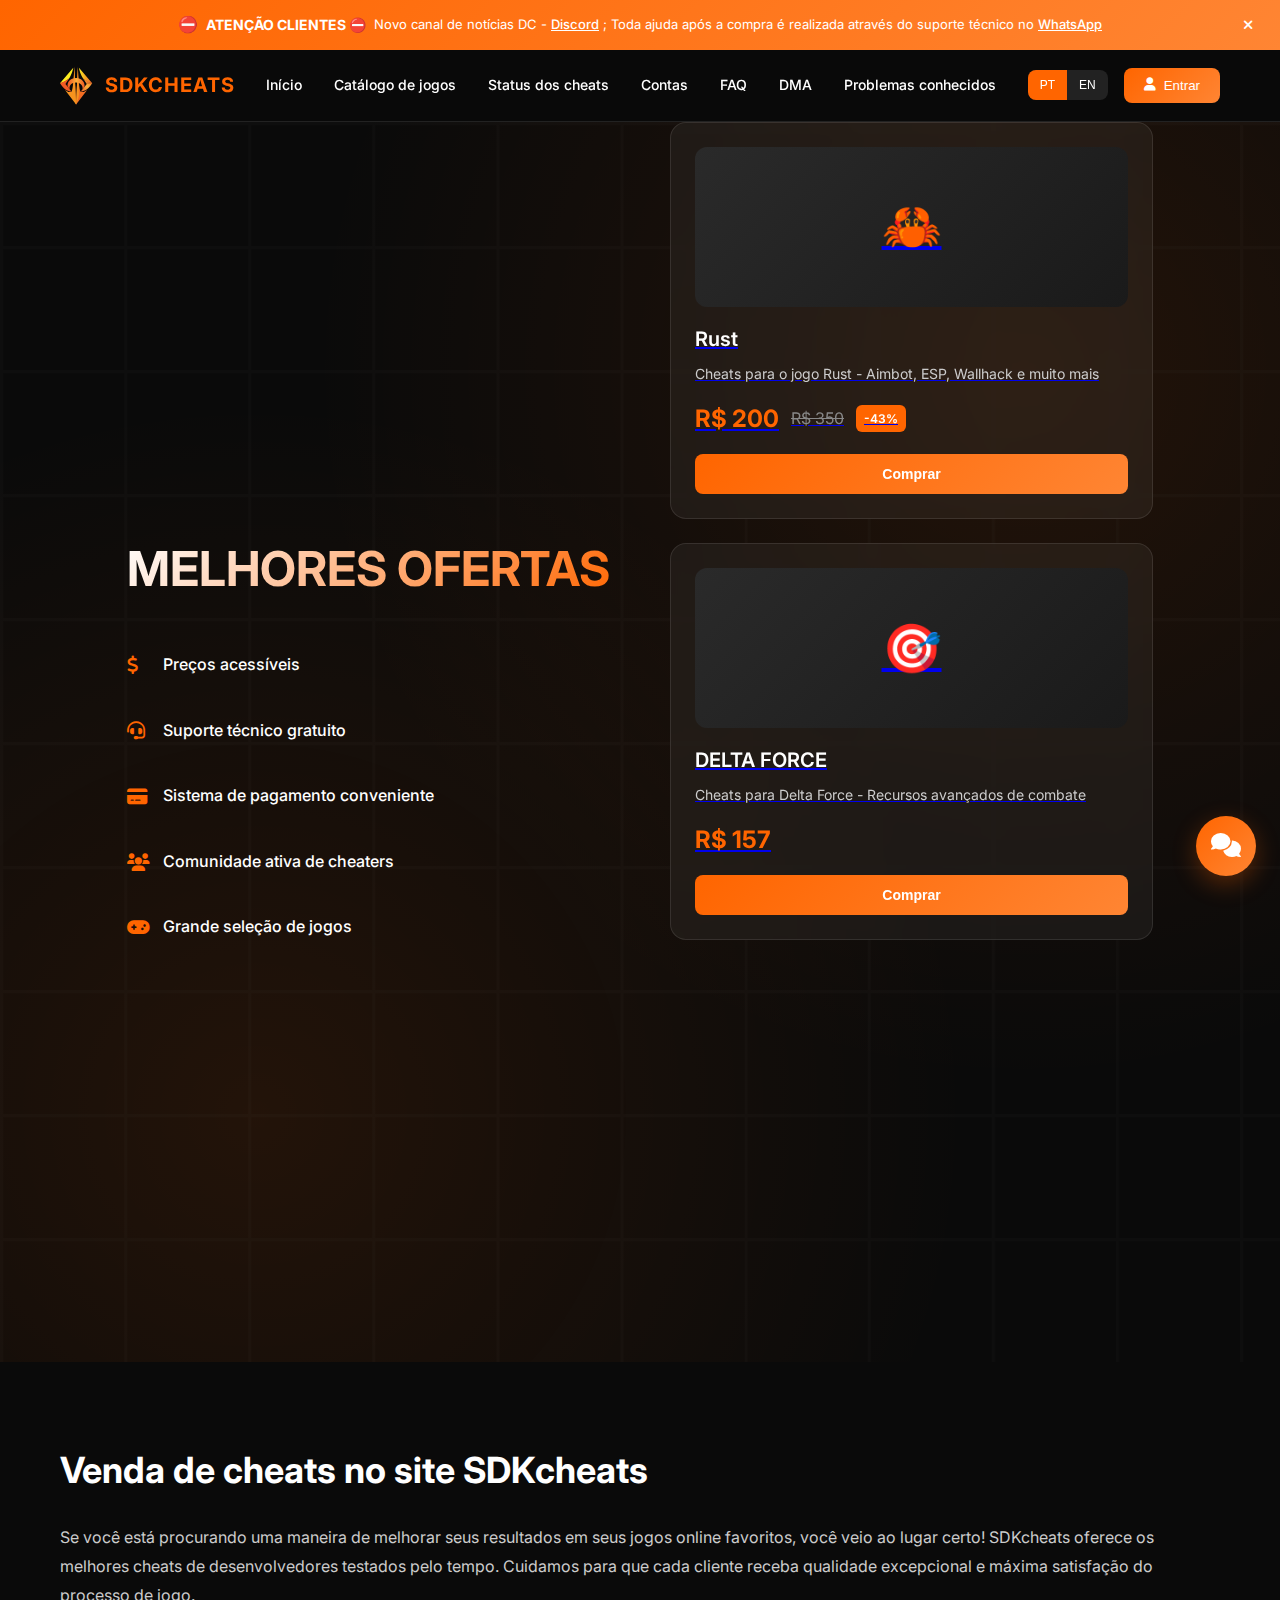
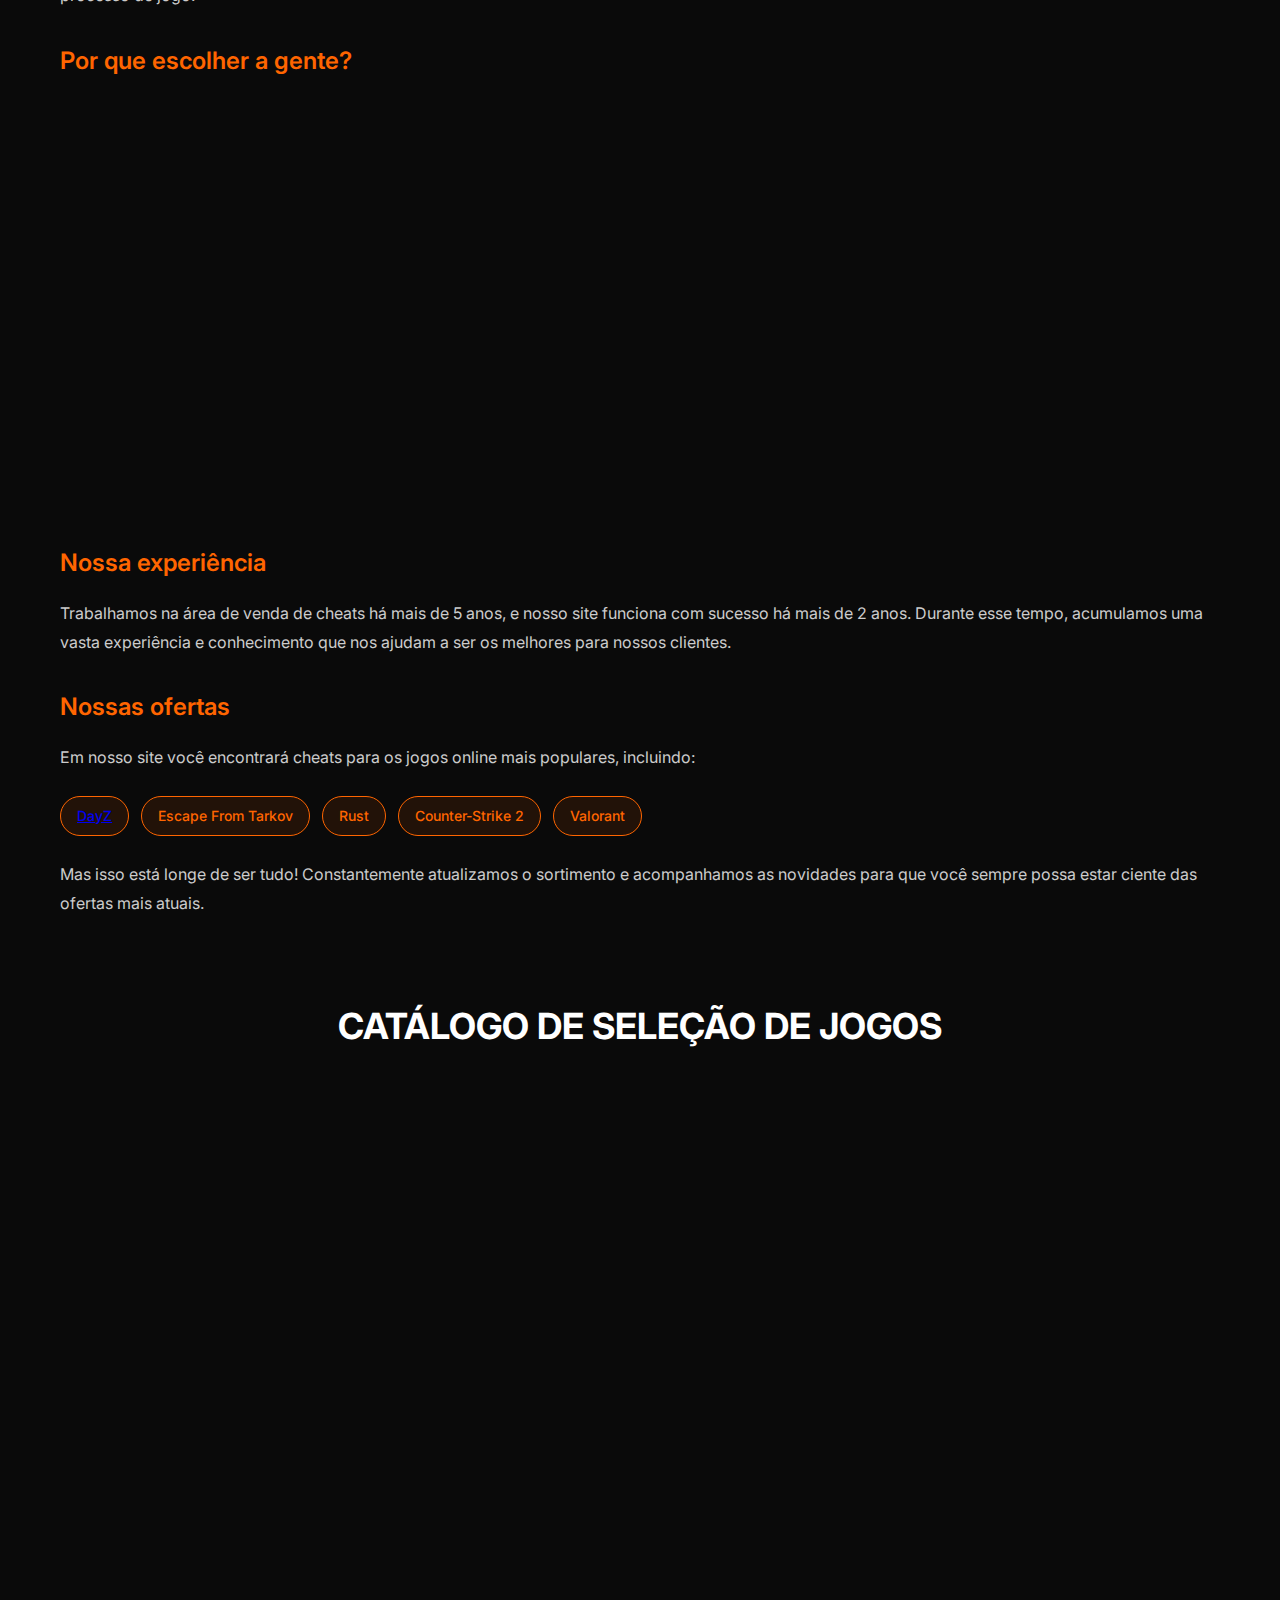
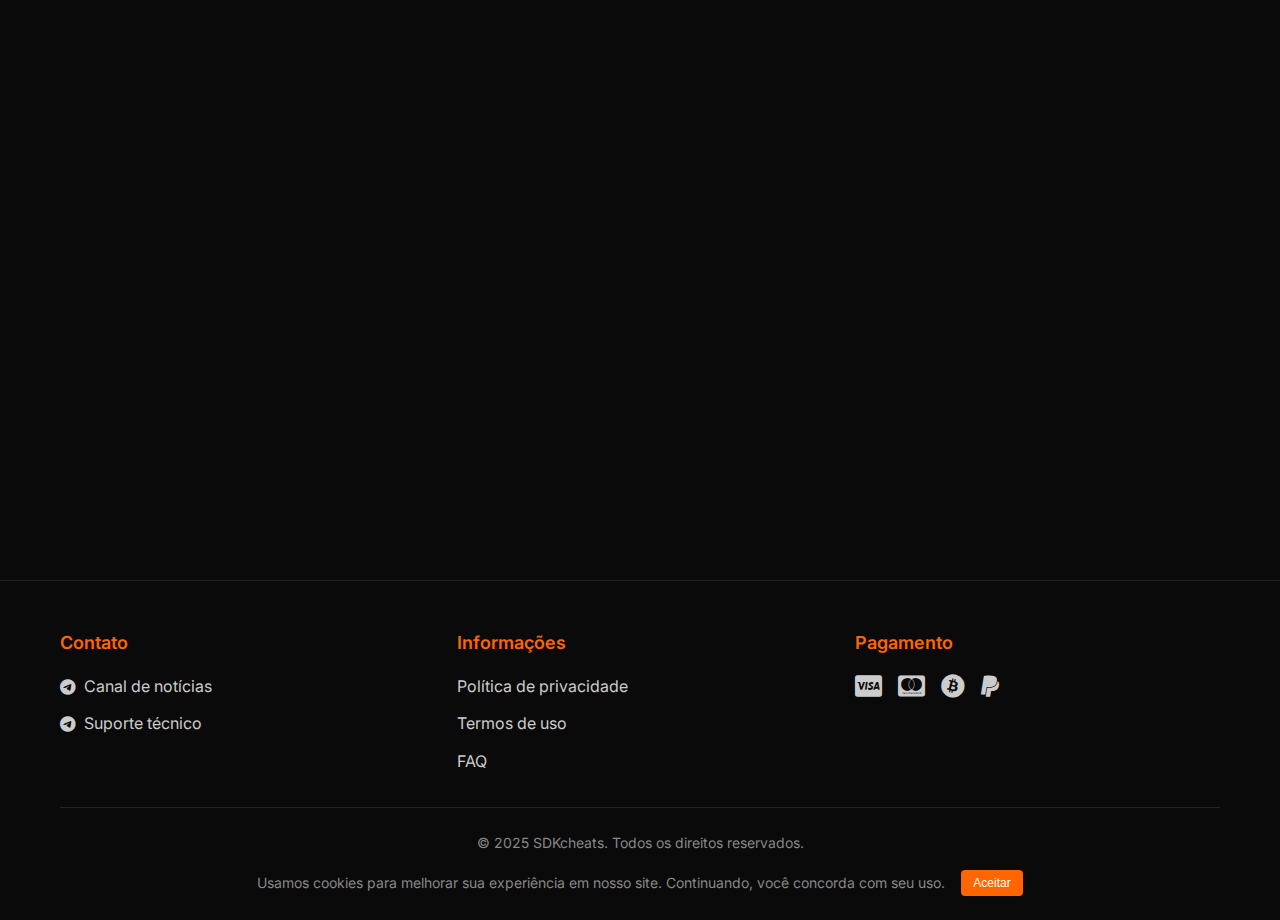
<file: index.html>
<!DOCTYPE html>
<html lang="pt-BR">
<head>
    <meta charset="UTF-8">
    <meta name="viewport" content="width=device-width, initial-scale=1.0">
    <title>SDKcheats - Melhores cheats privados para jogos online</title>
    <link rel="stylesheet" href="styles.css">
    <link href="https://fonts.googleapis.com/css2?family=Inter:wght@300;400;500;600;700&display=swap" rel="stylesheet">
    <link rel="stylesheet" href="https://cdnjs.cloudflare.com/ajax/libs/font-awesome/6.0.0/css/all.min.css">
</head>
<body>
    <!-- Barra de Aviso Superior -->
    <div class="alert-bar" id="alertBar">
        <div class="alert-content">
            <span class="alert-icon">⛔️</span>
            <span class="alert-text">ATENÇÃO CLIENTES ⛔️</span>
            <span class="alert-description">
                Novo canal de notícias DC - 
                <a href="https://discord.com/invite/jf8Gv6Hqkt" target="_blank">Discord</a>
                ; Toda ajuda após a compra é realizada através do suporte técnico no
                <a href="https://wa.me/5544936184613" target="_blank">WhatsApp</a>
            </span>
        </div>
        <button class="alert-close" onclick="closeAlert()">
            <i class="fas fa-times"></i>
        </button>
    </div>

    <!-- Header -->
    <header class="header">
        <div class="container">
            <div class="header-content">
                <!-- Logo -->
                <div class="logo">
                    <svg id="eh-logo" height="39" width="33.1" xmlns="http://www.w3.org/2000/svg" fill="none" viewBox="0 0 34 39"><path fill="url(#paint0_linear)" d="M19.47 1.37s.88 5.69 3.62 9.8c2.74 4.12 10.01 5.99 10.01 5.99L19.47 1.36z"></path><path fill="url(#paint1_linear)" d="M18.36 0c.02.25-1.82 38.98-1.82 38.98L27.9 24s-4.53 3.52-6.6 1.82C19.22 24.1 18.35 0 18.35 0z"></path><path fill="url(#paint2_linear)" d="M21.37 25.57s5.77 1 11.73-8.41c0 0-7.15-2.8-10.01-5.99l4.43 6.68-6.15 7.72z"></path><path fill="url(#paint3_linear)" d="M16.54 38.98s3.14-6.43 2.93-11.36C19.23 22.26 18.39.59 18.39.59l-1.85 38.4z"></path><path fill="url(#paint4_linear)" d="M27.52 17.85l5.58-.69s-6.02-2.09-10.01-5.99l4.43 6.68z"></path><path fill="url(#paint5_linear)" d="M13.64 1.38s-.88 5.7-3.62 9.8C7.28 15.3 0 17.19 0 17.19l13.64-15.8z"></path><path fill="url(#paint6_linear)" d="M14.74.02C14.72.27 16.56 39 16.56 39L5.2 24.01s4.54 3.53 6.6 1.82C13.88 24.13 14.75.02 14.75.02z"></path><path fill="url(#paint7_linear)" d="M11.73 25.59s-5.77 1-11.73-8.41c0 0 7.15-2.8 10.02-6l-4.44 6.68 6.15 7.73z"></path><path fill="url(#paint8_linear)" d="M16.56 39s-3.14-6.43-2.92-11.37C13.87 22.27 14.72.61 14.72.61L16.56 39z"></path><path fill="url(#paint9_linear)" d="M5.58 17.86L0 17.18s6.02-2.09 10.02-6l-4.44 6.68z"></path><path fill="url(#paint10_linear)" d="M9.89 22.96c-.63-3.68 2.35-6.6 6.65-6.52 4.3.08 7.28 3.06 6.66 6.66a8.3 8.3 0 01-.05.24l2.04-2.56c.8-4.87-3.07-8.91-8.65-9.02-5.59-.1-9.46 3.85-8.65 8.84l.04.21 2.04 2.57a8.6 8.6 0 01-.08-.42z"></path><defs><linearGradient id="paint0_linear" x1="19.47" x2="33.1" y1="9.26" y2="9.26" gradientUnits="userSpaceOnUse"><stop stop-color="#FCEE21"></stop><stop offset="1" stop-color="#F15A24"></stop></linearGradient><linearGradient id="paint1_linear" x1="18.3" x2="23.77" y1="-2.06" y2="44.05" gradientUnits="userSpaceOnUse"><stop stop-color="#F7931E"></stop><stop offset="1" stop-color="#F15A24"></stop></linearGradient><linearGradient id="paint2_linear" x1="21.45" x2="30.08" y1="27.67" y2="10.37" gradientUnits="userSpaceOnUse"><stop offset=".04" stop-color="#F15A24"></stop><stop offset=".49" stop-color="#FBB03B"></stop><stop offset="1" stop-color="#F15A24"></stop></linearGradient><linearGradient id="paint3_linear" x1="1203.64" x2="1763.82" y1="27841.3" y2="27835.8" gradientUnits="userSpaceOnUse"><stop stop-color="#F7931E"></stop><stop offset="1" stop-color="#F15A24"></stop></linearGradient><linearGradient id="paint4_linear" x1="31.9" x2="27.81" y1="23.04" y2="13.62" gradientUnits="userSpaceOnUse"><stop></stop><stop offset="1" stop-color="#F15A24" stop-opacity="0"></stop></linearGradient><linearGradient id="paint5_linear" x1="-27350.9" x2="-28478" y1="10363.4" y2="10363.4" gradientUnits="userSpaceOnUse"><stop stop-color="#FCEE21"></stop><stop offset="1" stop-color="#F15A24"></stop></linearGradient><linearGradient id="paint6_linear" x1="-22687.8" x2="-26498.1" y1="22920.7" y2="32354.8" gradientUnits="userSpaceOnUse"><stop stop-color="#F7931E"></stop><stop offset="1" stop-color="#F15A24"></stop></linearGradient><linearGradient id="paint7_linear" x1="-23629.2" x2="-24463" y1="11077.4" y2="9708.66" gradientUnits="userSpaceOnUse"><stop offset=".04" stop-color="#F15A24"></stop><stop offset=".49" stop-color="#FBB03B"></stop><stop offset="1" stop-color="#F15A24"></stop></linearGradient><linearGradient id="paint8_linear" x1="-5508.32" x2="-6068.5" y1="27844.8" y2="27839.4" gradientUnits="userSpaceOnUse"><stop stop-color="#F7931E"></stop><stop offset="1" stop-color="#F15A24"></stop></linearGradient><linearGradient id="paint9_linear" x1="-20765.5" x2="-20645.9" y1="4944.32" y2="4528.82" gradientUnits="userSpaceOnUse"><stop></stop><stop offset="1" stop-color="#F15A24" stop-opacity="0"></stop></linearGradient><linearGradient id="paint10_linear" x1="7.78" x2="25.29" y1="17.57" y2="17.57" gradientUnits="userSpaceOnUse"><stop offset=".04" stop-color="#F15A24"></stop><stop offset=".53" stop-color="#FBB03B"></stop><stop offset="1" stop-color="#F15A24"></stop></linearGradient></defs></svg>
                    <span class="logo-text">SDKCHEATS</span>
                </div>

                <!-- Navigation -->
                <nav class="nav">
                    <a href="index.html" class="nav-link active">Início</a>
                    <a href="catalog.html" class="nav-link">Catálogo de jogos</a>
                    <a href="#" class="nav-link">Status dos cheats</a>
                    <a href="#" class="nav-link">Contas</a>
                    <a href="#" class="nav-link">FAQ</a>
                    <a href="#" class="nav-link">DMA</a>
                    <a href="#" class="nav-link">Problemas conhecidos</a>
                </nav>

                <!-- Header Actions -->
                <div class="header-actions">
                    <div class="language-selector">
                        <button class="lang-btn active">PT</button>
                        <button class="lang-btn">EN</button>
                    </div>
                    <button class="login-btn">
                        <i class="fas fa-user"></i>
                        Entrar
                    </button>
                    <button class="mobile-menu-btn" onclick="toggleMobileMenu()">
                        <i class="fas fa-bars"></i>
                    </button>
                </div>
            </div>
        </div>
    </header>

    <!-- Hero Section -->
    <section class="hero">
        <div class="hero-background"></div>
        <div class="container">
            <div class="hero-content">
                <div class="hero-text">
                    <h1 class="hero-title">MELHORES OFERTAS</h1>
                    <div class="hero-features">
                        <div class="feature-item">
                            <i class="fas fa-dollar-sign"></i>
                            <span>Preços acessíveis</span>
                        </div>
                        <div class="feature-item">
                            <i class="fas fa-headset"></i>
                            <span>Suporte técnico gratuito</span>
                        </div>
                        <div class="feature-item">
                            <i class="fas fa-credit-card"></i>
                            <span>Sistema de pagamento conveniente</span>
                        </div>
                        <div class="feature-item">
                            <i class="fas fa-users"></i>
                            <span>Comunidade ativa de cheaters</span>
                        </div>
                        <div class="feature-item">
                            <i class="fas fa-gamepad"></i>
                            <span>Grande seleção de jogos</span>
                        </div>
                    </div>
                </div>

                <!-- Featured Products -->
                <div class="featured-products" id="featuredProducts">
                    <!-- Products will be loaded here by JavaScript -->
                </div>
            </div>
        </div>
    </section>

    <!-- Main Content -->
    <main class="main-content">
        <div class="container">
            <section class="content-section">
                <h2>Venda de cheats no site SDKcheats</h2>
                <p>Se você está procurando uma maneira de melhorar seus resultados em seus jogos online favoritos, você veio ao lugar certo! SDKcheats oferece os melhores cheats de desenvolvedores testados pelo tempo. Cuidamos para que cada cliente receba qualidade excepcional e máxima satisfação do processo de jogo.</p>

                <h3>Por que escolher a gente?</h3>
                <div class="reasons-grid">
                    <div class="reason-card">
                        <div class="reason-icon">
                            <i class="fas fa-shield-alt"></i>
                        </div>
                        <h4>Qualidade e confiabilidade</h4>
                        <p>Trabalhamos apenas com os melhores desenvolvedores para fornecer cheats que realmente funcionam e não são detectados.</p>
                    </div>
                    <div class="reason-card">
                        <div class="reason-icon">
                            <i class="fas fa-tools"></i>
                        </div>
                        <h4>Suporte técnico</h4>
                        <p>Nossos especialistas estão prontos para ajudá-lo a qualquer momento com instalação e configuração de cheats. Problemas? Não se preocupe, estamos sempre aqui para ajudar!</p>
                    </div>
                    <div class="reason-card">
                        <div class="reason-icon">
                            <i class="fas fa-percentage"></i>
                        </div>
                        <h4>Descontos e promoções constantes</h4>
                        <p>Valorizamos cada cliente e, portanto, regularmente agradamos nossos usuários com surpresas agradáveis. Códigos promocionais para feriados, ofertas especiais para clientes regulares - sempre temos algo interessante!</p>
                    </div>
                </div>

                <h3>Nossa experiência</h3>
                <p>Trabalhamos na área de venda de cheats há mais de 5 anos, e nosso site funciona com sucesso há mais de 2 anos. Durante esse tempo, acumulamos uma vasta experiência e conhecimento que nos ajudam a ser os melhores para nossos clientes.</p>

                <h3>Nossas ofertas</h3>
                <p>Em nosso site você encontrará cheats para os jogos online mais populares, incluindo:</p>
                <div class="games-list">
                    <div class="game-item"><a href="dayz.html">DayZ</a></div>
                    <div class="game-item">Escape From Tarkov</div>
                    <div class="game-item">Rust</div>
                    <div class="game-item">Counter-Strike 2</div>
                    <div class="game-item">Valorant</div>
                </div>
                <p>Mas isso está longe de ser tudo! Constantemente atualizamos o sortimento e acompanhamos as novidades para que você sempre possa estar ciente das ofertas mais atuais.</p>
            </section>

            <!-- All Products Section -->
            <section class="products-section">
                <h2>CATÁLOGO DE SELEÇÃO DE JOGOS</h2>
                <div class="products-grid" id="allProducts">
                    <!-- Products will be loaded here by JavaScript -->
                </div>
                <div class="load-more">
                    <button class="load-more-btn">Ver mais</button>
                </div>
            </section>
        </div>
    </main>

    <!-- Footer -->
    <footer class="footer">
        <div class="container">
            <div class="footer-content">
                <div class="footer-section">
                    <h4>Contato</h4>
                    <div class="contact-links">
                        <a href="https://wa.me/5544936184613" target="_blank">
                            <i class="fab fa-telegram"></i>
                            Canal de notícias
                        </a>
                        <a href="https://wa.me/5544936184613" target="_blank">
                            <i class="fab fa-telegram"></i>
                            Suporte técnico
                        </a>
                    </div>
                </div>
                <div class="footer-section">
                    <h4>Informações</h4>
                    <div class="footer-links">
                        <a href="#">Política de privacidade</a>
                        <a href="#">Termos de uso</a>
                        <a href="#">FAQ</a>
                    </div>
                </div>
                <div class="footer-section">
                    <h4>Pagamento</h4>
                    <div class="payment-methods">
                        <i class="fab fa-cc-visa"></i>
                        <i class="fab fa-cc-mastercard"></i>
                        <i class="fab fa-bitcoin"></i>
                        <i class="fab fa-paypal"></i>
                    </div>
                </div>
            </div>
            <div class="footer-bottom">
                <p>&copy; 2025 SDKcheats. Todos os direitos reservados.</p>
                <p class="cookie-notice">
                    Usamos cookies para melhorar sua experiência em nosso site. Continuando, você concorda com seu uso.
                    <button class="accept-cookies">Aceitar</button>
                </p>
            </div>
        </div>
    </footer>

    <!-- Chat Widget -->
    <div class="chat-widget" id="chatWidget">
        <div class="chat-header">
            <span>Suporte SDKcheats</span>
            <button onclick="toggleChat()">
                <i class="fas fa-times"></i>
            </button>
        </div>
        <div class="chat-body">
            <div class="chat-message bot">
                <p>Olá! Como posso ajudá-lo hoje?</p>
            </div>
        </div>
        <div class="chat-input">
            <input type="text" placeholder="Digite sua mensagem...">
            <button><i class="fas fa-paper-plane"></i></button>
        </div>
    </div>

    <button class="chat-toggle" onclick="toggleChat()">
        <i class="fas fa-comments"></i>
    </button>

    <script src="script.js"></script>
</body>
</html>
</file>
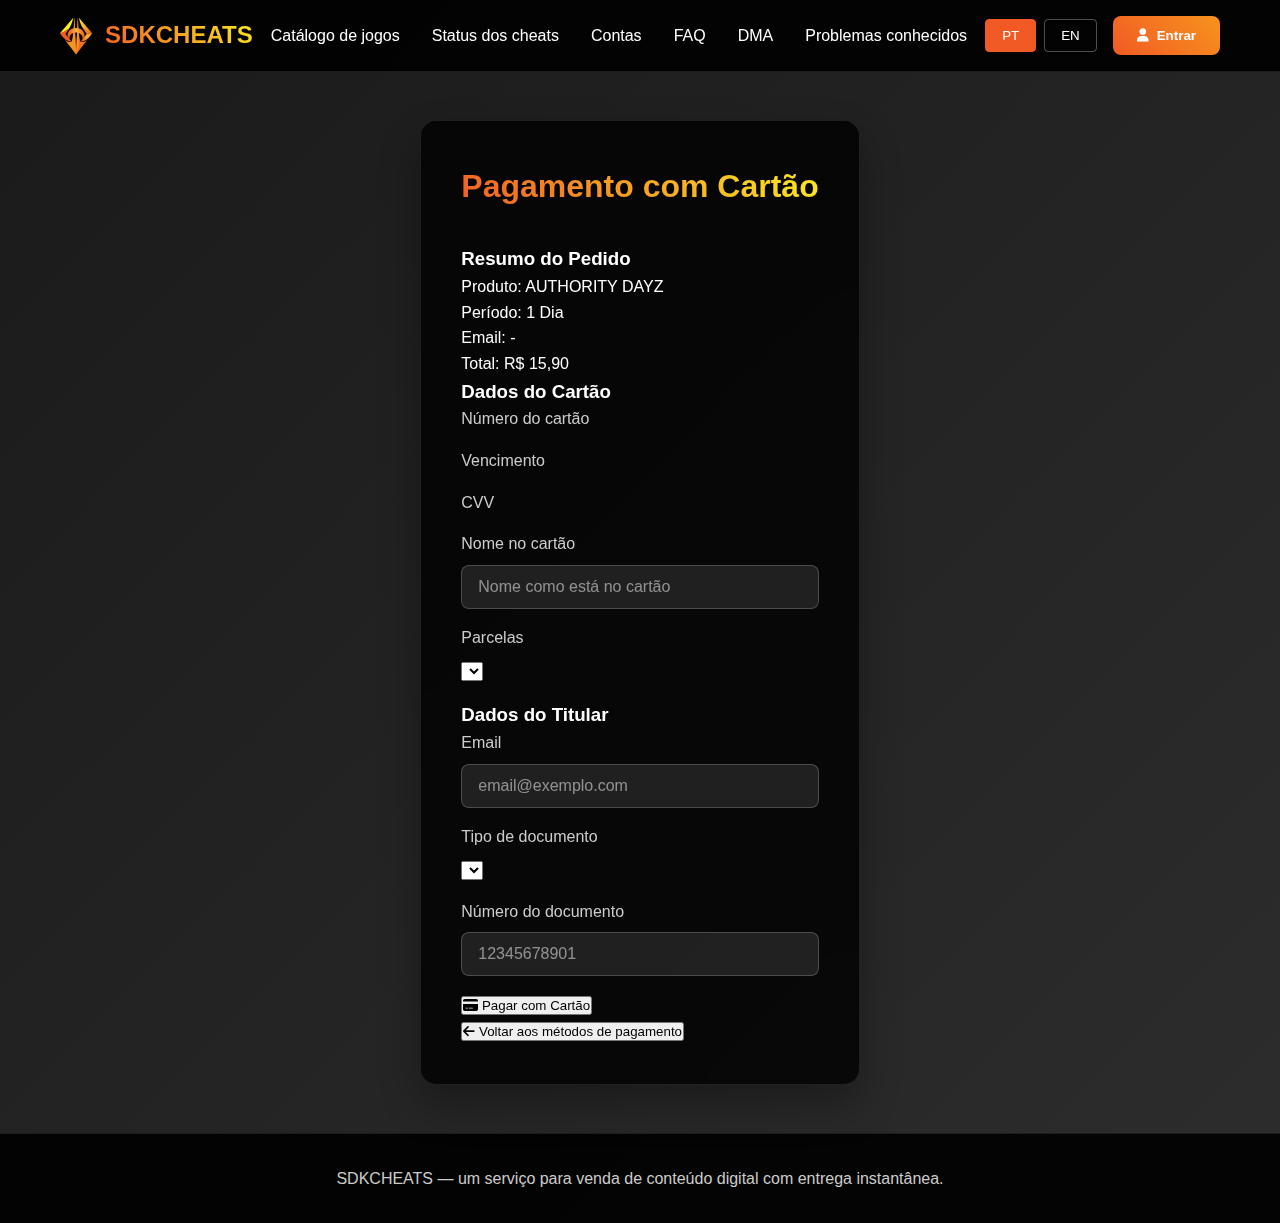
<file: card-payment.html>
<!DOCTYPE html>
<html lang="pt-BR">
<head>
    <meta charset="UTF-8">
    <meta name="viewport" content="width=device-width, initial-scale=1.0">
    <title>Pagamento com Cartão - SDKCHEATS</title>
    <link rel="stylesheet" href="payment.css">
    <link rel="stylesheet" href="https://cdnjs.cloudflare.com/ajax/libs/font-awesome/6.0.0/css/all.min.css">
    <script src="https://sdk.mercadopago.com/js/v2"></script>
</head>
<body>
    <!-- Header -->
    <header class="header">
        <div class="container">
            <div class="header-content">
                <!-- Logo -->
                <div class="logo">
                    <svg id="eh-logo" height="39" width="33.1" xmlns="http://www.w3.org/2000/svg" fill="none" viewBox="0 0 34 39"><path fill="url(#paint0_linear)" d="M19.47 1.37s.88 5.69 3.62 9.8c2.74 4.12 10.01 5.99 10.01 5.99L19.47 1.36z"></path><path fill="url(#paint1_linear)" d="M18.36 0c.02.25-1.82 38.98-1.82 38.98L27.9 24s-4.53 3.52-6.6 1.82C19.22 24.1 18.35 0 18.35 0z"></path><path fill="url(#paint2_linear)" d="M21.37 25.57s5.77 1 11.73-8.41c0 0-7.15-2.8-10.01-5.99l4.43 6.68-6.15 7.72z"></path><path fill="url(#paint3_linear)" d="M16.54 38.98s3.14-6.43 2.93-11.36C19.23 22.26 18.39.59 18.39.59l-1.85 38.4z"></path><path fill="url(#paint4_linear)" d="M27.52 17.85l5.58-.69s-6.02-2.09-10.01-5.99l4.43 6.68z"></path><path fill="url(#paint5_linear)" d="M13.64 1.38s-.88 5.7-3.62 9.8C7.28 15.3 0 17.19 0 17.19l13.64-15.8z"></path><path fill="url(#paint6_linear)" d="M14.74.02C14.72.27 16.56 39 16.56 39L5.2 24.01s4.54 3.53 6.6 1.82C13.88 24.13 14.75.02 14.75.02z"></path><path fill="url(#paint7_linear)" d="M11.73 25.59s-5.77 1-11.73-8.41c0 0 7.15-2.8 10.02-6l-4.44 6.68 6.15 7.73z"></path><path fill="url(#paint8_linear)" d="M16.56 39s-3.14-6.43-2.92-11.37C13.87 22.27 14.72.61 14.72.61L16.56 39z"></path><path fill="url(#paint9_linear)" d="M5.58 17.86L0 17.18s6.02-2.09 10.02-6l-4.44 6.68z"></path><path fill="url(#paint10_linear)" d="M9.89 22.96c-.63-3.68 2.35-6.6 6.65-6.52 4.3.08 7.28 3.06 6.66 6.66a8.3 8.3 0 01-.05.24l2.04-2.56c.8-4.87-3.07-8.91-8.65-9.02-5.59-.1-9.46 3.85-8.65 8.84l.04.21 2.04 2.57a8.6 8.6 0 01-.08-.42z"></path><defs><linearGradient id="paint0_linear" x1="19.47" x2="33.1" y1="9.26" y2="9.26" gradientUnits="userSpaceOnUse"><stop stop-color="#FCEE21"></stop><stop offset="1" stop-color="#F15A24"></stop></linearGradient><linearGradient id="paint1_linear" x1="18.3" x2="23.77" y1="-2.06" y2="44.05" gradientUnits="userSpaceOnUse"><stop stop-color="#F7931E"></stop><stop offset="1" stop-color="#F15A24"></stop></linearGradient><linearGradient id="paint2_linear" x1="21.45" x2="30.08" y1="27.67" y2="10.37" gradientUnits="userSpaceOnUse"><stop offset=".04" stop-color="#F15A24"></stop><stop offset=".49" stop-color="#FBB03B"></stop><stop offset="1" stop-color="#F15A24"></stop></linearGradient><linearGradient id="paint3_linear" x1="1203.64" x2="1763.82" y1="27841.3" y2="27835.8" gradientUnits="userSpaceOnUse"><stop stop-color="#F7931E"></stop><stop offset="1" stop-color="#F15A24"></stop></linearGradient><linearGradient id="paint4_linear" x1="31.9" x2="27.81" y1="23.04" y2="13.62" gradientUnits="userSpaceOnUse"><stop></stop><stop offset="1" stop-color="#F15A24" stop-opacity="0"></stop></linearGradient><linearGradient id="paint5_linear" x1="-27350.9" x2="-28478" y1="10363.4" y2="10363.4" gradientUnits="userSpaceOnUse"><stop stop-color="#FCEE21"></stop><stop offset="1" stop-color="#F15A24"></stop></linearGradient><linearGradient id="paint6_linear" x1="-22687.8" x2="-26498.1" y1="22920.7" y2="32354.8" gradientUnits="userSpaceOnUse"><stop stop-color="#F7931E"></stop><stop offset="1" stop-color="#F15A24"></stop></linearGradient><linearGradient id="paint7_linear" x1="-23629.2" x2="-24463" y1="11077.4" y2="9708.66" gradientUnits="userSpaceOnUse"><stop offset=".04" stop-color="#F15A24"></stop><stop offset=".49" stop-color="#FBB03B"></stop><stop offset="1" stop-color="#F15A24"></stop></linearGradient><linearGradient id="paint8_linear" x1="-5508.32" x2="-6068.5" y1="27844.8" y2="27839.4" gradientUnits="userSpaceOnUse"><stop stop-color="#F7931E"></stop><stop offset="1" stop-color="#F15A24"></stop></linearGradient><linearGradient id="paint9_linear" x1="-20765.5" x2="-20645.9" y1="4944.32" y2="4528.82" gradientUnits="userSpaceOnUse"><stop></stop><stop offset="1" stop-color="#F15A24" stop-opacity="0"></stop></linearGradient><linearGradient id="paint10_linear" x1="7.78" x2="25.29" y1="17.57" y2="17.57" gradientUnits="userSpaceOnUse"><stop offset=".04" stop-color="#F15A24"></stop><stop offset=".53" stop-color="#FBB03B"></stop><stop offset="1" stop-color="#F15A24"></stop></linearGradient></defs></svg>
                    <span class="logo-text">SDKCHEATS</span>
                </div>

                <!-- Navigation -->
                <nav class="nav">
                    <a href="#" class="nav-link">Catálogo de jogos</a>
                    <a href="#" class="nav-link">Status dos cheats</a>
                    <a href="#" class="nav-link">Contas</a>
                    <a href="#" class="nav-link">FAQ</a>
                    <a href="#" class="nav-link">DMA</a>
                    <a href="#" class="nav-link">Problemas conhecidos</a>
                </nav>

                <!-- Header Actions -->
                <div class="header-actions">
                    <div class="language-selector">
                        <button class="lang-btn active">PT</button>
                        <button class="lang-btn">EN</button>
                    </div>
                    <button class="login-btn">
                        <i class="fas fa-user"></i>
                        Entrar
                    </button>
                    <button class="mobile-menu-btn" onclick="toggleMobileMenu()">
                        <i class="fas fa-bars"></i>
                    </button>
                </div>
            </div>
        </div>
    </header>

    <!-- Main Content -->
    <main class="main-content">
        <div class="container">
            <div class="payment-card">
                <h1 class="payment-title">Pagamento com Cartão</h1>
                
                <!-- Order Summary -->
                <div class="order-summary">
                    <h3>Resumo do Pedido</h3>
                    <div class="summary-item">
                        <span>Produto:</span>
                        <span id="order-product">AUTHORITY DAYZ</span>
                    </div>
                    <div class="summary-item">
                        <span>Período:</span>
                        <span id="order-period">1 Dia</span>
                    </div>
                    <div class="summary-item">
                        <span>Email:</span>
                        <span id="order-email">-</span>
                    </div>
                    <div class="summary-item total">
                        <span>Total:</span>
                        <span id="order-total">R$ 15,90</span>
                    </div>
                </div>

                <!-- Card Form -->
                <form id="card-form">
                    <div class="form-section">
                        <h3>Dados do Cartão</h3>
                        
                        <div class="form-group">
                            <label for="cardNumber">Número do cartão</label>
                            <div id="form-checkout__cardNumber" class="mp-input"></div>
                        </div>

                        <div class="form-row">
                            <div class="form-group">
                                <label for="expirationDate">Vencimento</label>
                                <div id="form-checkout__expirationDate" class="mp-input"></div>
                            </div>
                            <div class="form-group">
                                <label for="securityCode">CVV</label>
                                <div id="form-checkout__securityCode" class="mp-input"></div>
                            </div>
                        </div>

                        <div class="form-group">
                            <label for="cardholderName">Nome no cartão</label>
                            <input type="text" id="form-checkout__cardholderName" placeholder="Nome como está no cartão" required>
                        </div>

                        <div class="form-group">
                            <label for="installments">Parcelas</label>
                            <select id="form-checkout__installments" class="mp-select"></select>
                        </div>
                    </div>

                    <div class="form-section">
                        <h3>Dados do Titular</h3>
                        
                        <div class="form-row">
                            <div class="form-group">
                                <label for="cardholderEmail">Email</label>
                                <input type="email" id="form-checkout__cardholderEmail" placeholder="email@exemplo.com" required>
                            </div>
                            <div class="form-group">
                                <label for="identificationType">Tipo de documento</label>
                                <select id="form-checkout__identificationType" class="mp-select"></select>
                            </div>
                        </div>

                        <div class="form-group">
                            <label for="identificationNumber">Número do documento</label>
                            <input type="text" id="form-checkout__identificationNumber" placeholder="12345678901" required>
                        </div>
                    </div>

                    <!-- Payment Button -->
                    <button type="submit" id="form-checkout__submit" class="pay-btn">
                        <i class="fas fa-credit-card"></i>
                        Pagar com Cartão
                    </button>
                </form>

                <!-- Back Button -->
                <button type="button" class="back-btn" onclick="goBack()">
                    <i class="fas fa-arrow-left"></i>
                    Voltar aos métodos de pagamento
                </button>
            </div>
        </div>
    </main>

    <!-- Footer -->
    <footer class="footer">
        <div class="container">
            <p>SDKCHEATS — um serviço para venda de conteúdo digital com entrega instantânea.</p>
        </div>
    </footer>

    <script src="card-payment.js"></script>
</body>
</html>
</file>
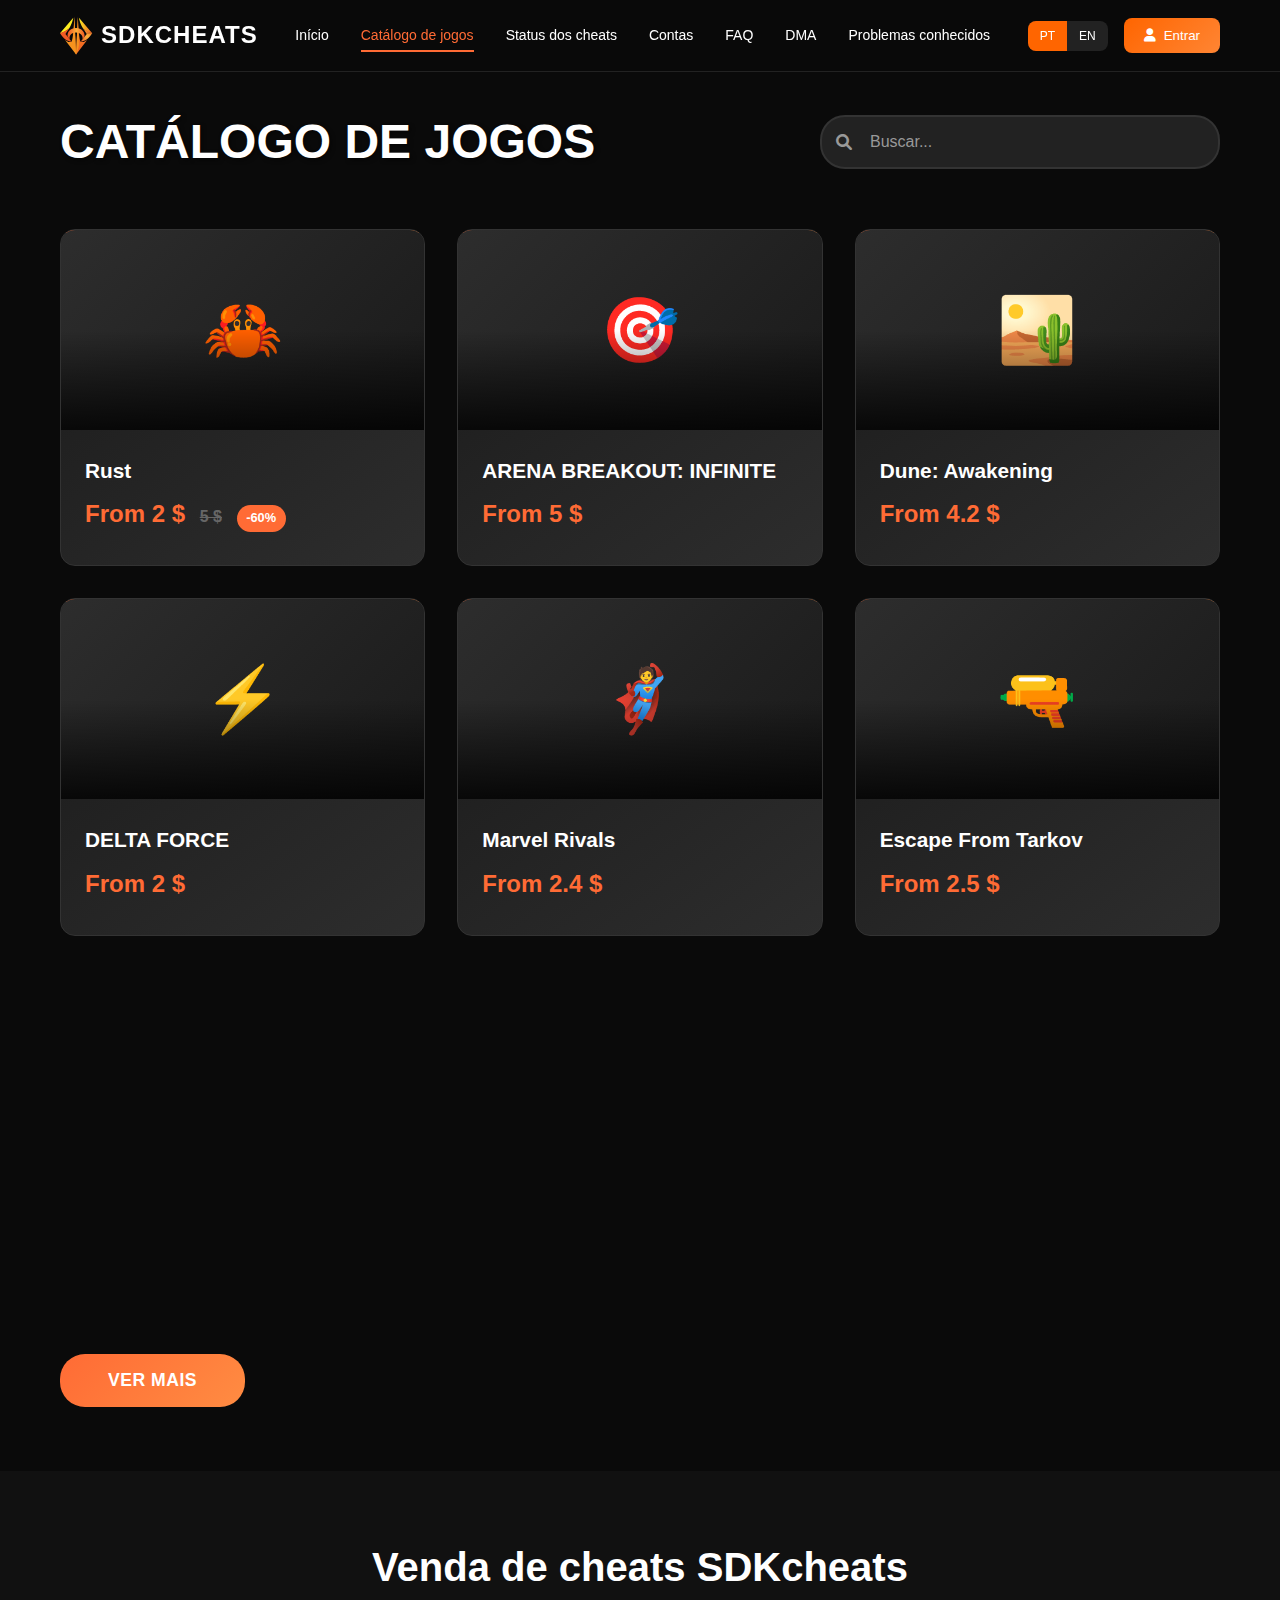
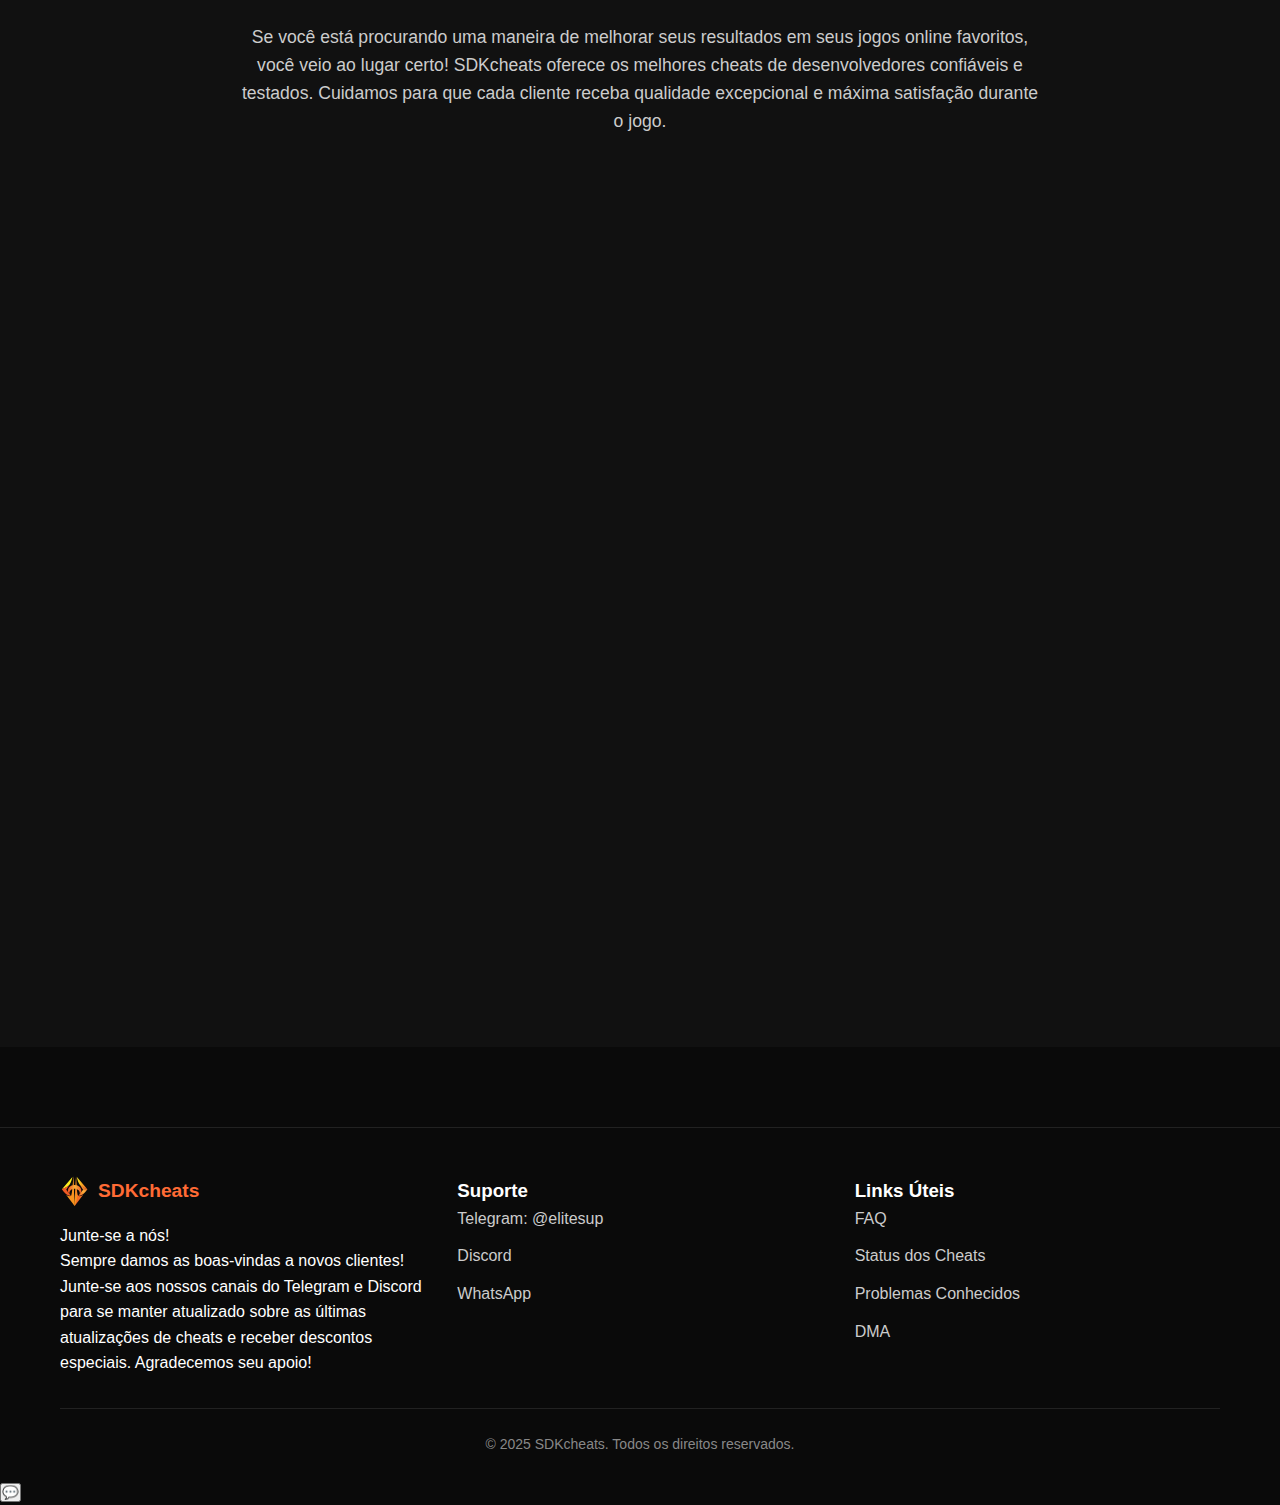
<file: catalog.html>
<!DOCTYPE html>
<html lang="pt-BR">
<head>
    <meta charset="UTF-8">
    <meta name="viewport" content="width=device-width, initial-scale=1.0">
    <title>Catálogo de Jogos - SDKcheats</title>
    <link rel="stylesheet" href="styles.css">
    <link rel="stylesheet" href="catalog.css">
    <link rel="icon" href="favicon.ico" type="image/x-icon">
    <link rel="stylesheet" href="https://cdnjs.cloudflare.com/ajax/libs/font-awesome/6.0.0/css/all.min.css">
</head>
<body>
    <!-- Header -->
    <header class="header">
        <div class="container">
            <div class="header-content">
                <!-- Logo -->
                <div class="logo">
                    <svg id="eh-logo" height="39" width="33.1" xmlns="http://www.w3.org/2000/svg" fill="none" viewBox="0 0 34 39"><path fill="url(#paint0_linear)" d="M19.47 1.37s.88 5.69 3.62 9.8c2.74 4.12 10.01 5.99 10.01 5.99L19.47 1.36z"></path><path fill="url(#paint1_linear)" d="M18.36 0c.02.25-1.82 38.98-1.82 38.98L27.9 24s-4.53 3.52-6.6 1.82C19.22 24.1 18.35 0 18.35 0z"></path><path fill="url(#paint2_linear)" d="M21.37 25.57s5.77 1 11.73-8.41c0 0-7.15-2.8-10.01-5.99l4.43 6.68-6.15 7.72z"></path><path fill="url(#paint3_linear)" d="M16.54 38.98s3.14-6.43 2.93-11.36C19.23 22.26 18.39.59 18.39.59l-1.85 38.4z"></path><path fill="url(#paint4_linear)" d="M27.52 17.85l5.58-.69s-6.02-2.09-10.01-5.99l4.43 6.68z"></path><path fill="url(#paint5_linear)" d="M13.64 1.38s-.88 5.7-3.62 9.8C7.28 15.3 0 17.19 0 17.19l13.64-15.8z"></path><path fill="url(#paint6_linear)" d="M14.74.02C14.72.27 16.56 39 16.56 39L5.2 24.01s4.54 3.53 6.6 1.82C13.88 24.13 14.75.02 14.75.02z"></path><path fill="url(#paint7_linear)" d="M11.73 25.59s-5.77 1-11.73-8.41c0 0 7.15-2.8 10.02-6l-4.44 6.68 6.15 7.73z"></path><path fill="url(#paint8_linear)" d="M16.56 39s-3.14-6.43-2.92-11.37C13.87 22.27 14.72.61 14.72.61L16.56 39z"></path><path fill="url(#paint9_linear)" d="M5.58 17.86L0 17.18s6.02-2.09 10.02-6l-4.44 6.68z"></path><path fill="url(#paint10_linear)" d="M9.89 22.96c-.63-3.68 2.35-6.6 6.65-6.52 4.3.08 7.28 3.06 6.66 6.66a8.3 8.3 0 01-.05.24l2.04-2.56c.8-4.87-3.07-8.91-8.65-9.02-5.59-.1-9.46 3.85-8.65 8.84l.04.21 2.04 2.57a8.6 8.6 0 01-.08-.42z"></path><defs><linearGradient id="paint0_linear" x1="19.47" x2="33.1" y1="9.26" y2="9.26" gradientUnits="userSpaceOnUse"><stop stop-color="#FCEE21"></stop><stop offset="1" stop-color="#F15A24"></stop></linearGradient><linearGradient id="paint1_linear" x1="18.3" x2="23.77" y1="-2.06" y2="44.05" gradientUnits="userSpaceOnUse"><stop stop-color="#F7931E"></stop><stop offset="1" stop-color="#F15A24"></stop></linearGradient><linearGradient id="paint2_linear" x1="21.45" x2="30.08" y1="27.67" y2="10.37" gradientUnits="userSpaceOnUse"><stop offset=".04" stop-color="#F15A24"></stop><stop offset=".49" stop-color="#FBB03B"></stop><stop offset="1" stop-color="#F15A24"></stop></linearGradient><linearGradient id="paint3_linear" x1="1203.64" x2="1763.82" y1="27841.3" y2="27835.8" gradientUnits="userSpaceOnUse"><stop stop-color="#F7931E"></stop><stop offset="1" stop-color="#F15A24"></stop></linearGradient><linearGradient id="paint4_linear" x1="31.9" x2="27.81" y1="23.04" y2="13.62" gradientUnits="userSpaceOnUse"><stop></stop><stop offset="1" stop-color="#F15A24" stop-opacity="0"></stop></linearGradient><linearGradient id="paint5_linear" x1="-27350.9" x2="-28478" y1="10363.4" y2="10363.4" gradientUnits="userSpaceOnUse"><stop stop-color="#FCEE21"></stop><stop offset="1" stop-color="#F15A24"></stop></linearGradient><linearGradient id="paint6_linear" x1="-22687.8" x2="-26498.1" y1="22920.7" y2="32354.8" gradientUnits="userSpaceOnUse"><stop stop-color="#F7931E"></stop><stop offset="1" stop-color="#F15A24"></stop></linearGradient><linearGradient id="paint7_linear" x1="-23629.2" x2="-24463" y1="11077.4" y2="9708.66" gradientUnits="userSpaceOnUse"><stop offset=".04" stop-color="#F15A24"></stop><stop offset=".49" stop-color="#FBB03B"></stop><stop offset="1" stop-color="#F15A24"></stop></linearGradient><linearGradient id="paint8_linear" x1="-5508.32" x2="-6068.5" y1="27844.8" y2="27839.4" gradientUnits="userSpaceOnUse"><stop stop-color="#F7931E"></stop><stop offset="1" stop-color="#F15A24"></stop></linearGradient><linearGradient id="paint9_linear" x1="-20765.5" x2="-20645.9" y1="4944.32" y2="4528.82" gradientUnits="userSpaceOnUse"><stop></stop><stop offset="1" stop-color="#F15A24" stop-opacity="0"></stop></linearGradient><linearGradient id="paint10_linear" x1="7.78" x2="25.29" y1="17.57" y2="17.57" gradientUnits="userSpaceOnUse"><stop offset=".04" stop-color="#F15A24"></stop><stop offset=".53" stop-color="#FBB03B"></stop><stop offset="1" stop-color="#F15A24"></stop></linearGradient></defs></svg>
                    <span class="logo-text">SDKCHEATS</span>
                </div>

                <!-- Navigation -->
                <nav class="nav">
                    <a href="index.html" class="nav-link">Início</a>
                    <a href="catalog.html" class="nav-link active">Catálogo de jogos</a>
                    <a href="#" class="nav-link">Status dos cheats</a>
                    <a href="#" class="nav-link">Contas</a>
                    <a href="#" class="nav-link">FAQ</a>
                    <a href="#" class="nav-link">DMA</a>
                    <a href="#" class="nav-link">Problemas conhecidos</a>
                </nav>

                <!-- Header Actions -->
                <div class="header-actions">
                    <div class="language-selector">
                        <button class="lang-btn active">PT</button>
                        <button class="lang-btn">EN</button>
                    </div>
                    <button class="login-btn">
                        <i class="fas fa-user"></i>
                        Entrar
                    </button>
                    <button class="mobile-menu-btn" onclick="toggleMobileMenu()">
                        <i class="fas fa-bars"></i>
                    </button>
                </div>
            </div>
        </div>
    </header>

    <!-- Main Content -->
    <main class="main-content">
        <div class="container">
            <!-- Page Header -->
            <div class="page-header">
                <h1 class="page-title">CATÁLOGO DE JOGOS</h1>
                <div class="search-container">
                    <input type="text" class="search-input" placeholder="Buscar..." id="searchInput">
                    <i class="fas fa-search search-icon"></i>
                </div>
            </div>

            <!-- Games Grid -->
            <div class="games-grid" id="gamesGrid">
                <!-- Games will be loaded here by JavaScript -->
            </div>

            <!-- Load More Button -->
            <div class="load-more-container">
                <button class="load-more-btn" id="loadMoreBtn">Ver mais</button>
            </div>
        </div>
    </main>

    <!-- About Section -->
    <section class="about-section">
        <div class="container">
            <h2 class="section-title">Venda de cheats SDKcheats</h2>
            <p class="section-description">
                Se você está procurando uma maneira de melhorar seus resultados em seus jogos online favoritos, você veio ao lugar certo! SDKcheats oferece os melhores cheats de desenvolvedores confiáveis e testados. Cuidamos para que cada cliente receba qualidade excepcional e máxima satisfação durante o jogo.
            </p>

            <div class="features-grid">
                <div class="feature-item">
                    <h3>Por que nos escolher?</h3>
                    <div class="feature-list">
                        <div class="feature-point">
                            <span class="feature-number">1.</span>
                            <div class="feature-content">
                                <strong>Qualidade e Confiabilidade.</strong> Trabalhamos apenas com os melhores desenvolvedores para fornecer cheats que realmente funcionam e não resultarão em banimento.
                            </div>
                        </div>
                        <div class="feature-point">
                            <span class="feature-number">2.</span>
                            <div class="feature-content">
                                <strong>Suporte Técnico.</strong> Nossos especialistas estão prontos para ajudá-lo a qualquer momento com instalação e configuração dos cheats. Encontrou um problema? Não se preocupe, estamos sempre aqui para ajudar!
                            </div>
                        </div>
                        <div class="feature-point">
                            <span class="feature-number">3.</span>
                            <div class="feature-content">
                                <strong>Descontos e Promoções Regulares.</strong> Valorizamos cada cliente e, portanto, regularmente surpreendemos nossos usuários com surpresas agradáveis. Códigos promocionais de feriados, ofertas especiais para clientes regulares—sempre temos algo interessante acontecendo!
                            </div>
                        </div>
                    </div>
                </div>

                <div class="feature-item">
                    <h3>Nossa Experiência</h3>
                    <p>Operamos no negócio de venda de cheats há mais de 5 anos, e nosso site funciona com sucesso há mais de 2 anos. Durante esse período, acumulamos vasta experiência e conhecimento que nos ajudam a ser os melhores para nossos clientes.</p>
                </div>

                <div class="feature-item">
                    <h3>Nossas Ofertas</h3>
                    <p>Em nosso site, você encontrará cheats para alguns dos jogos online mais populares, incluindo:</p>
                    <ul class="games-list">
                        <li>DayZ</li>
                        <li>Escape From Tarkov</li>
                        <li>Rust</li>
                        <li>Counter-Strike 2</li>
                        <li>Valorant</li>
                        <li>E muito mais!</li>
                    </ul>
                    <p>Constantemente atualizamos nosso sortimento e ficamos de olho em novos lançamentos para que você sempre possa se manter informado sobre as ofertas mais recentes.</p>
                </div>
            </div>
        </div>
    </section>

    <!-- Footer -->
    <footer class="footer">
        <div class="container">
            <div class="footer-content">
                <div class="footer-section">
                    <div class="footer-logo">
                        <svg height="39" width="33.1" xmlns="http://www.w3.org/2000/svg" fill="none" viewBox="0 0 34 39"><path fill="url(#paint0_linear)" d="M19.47 1.37s.88 5.69 3.62 9.8c2.74 4.12 10.01 5.99 10.01 5.99L19.47 1.36z"></path><path fill="url(#paint1_linear)" d="M18.36 0c.02.25-1.82 38.98-1.82 38.98L27.9 24s-4.53 3.52-6.6 1.82C19.22 24.1 18.35 0 18.35 0z"></path><path fill="url(#paint2_linear)" d="M21.37 25.57s5.77 1 11.73-8.41c0 0-7.15-2.8-10.01-5.99l4.43 6.68-6.15 7.72z"></path><path fill="url(#paint3_linear)" d="M16.54 38.98s3.14-6.43 2.93-11.36C19.23 22.26 18.39.59 18.39.59l-1.85 38.4z"></path><path fill="url(#paint4_linear)" d="M27.52 17.85l5.58-.69s-6.02-2.09-10.01-5.99l4.43 6.68z"></path><path fill="url(#paint5_linear)" d="M13.64 1.38s-.88 5.7-3.62 9.8C7.28 15.3 0 17.19 0 17.19l13.64-15.8z"></path><path fill="url(#paint6_linear)" d="M14.74.02C14.72.27 16.56 39 16.56 39L5.2 24.01s4.54 3.53 6.6 1.82C13.88 24.13 14.75.02 14.75.02z"></path><path fill="url(#paint7_linear)" d="M11.73 25.59s-5.77 1-11.73-8.41c0 0 7.15-2.8 10.02-6l-4.44 6.68 6.15 7.73z"></path><path fill="url(#paint8_linear)" d="M16.56 39s-3.14-6.43-2.92-11.37C13.87 22.27 14.72.61 14.72.61L16.56 39z"></path><path fill="url(#paint9_linear)" d="M5.58 17.86L0 17.18s6.02-2.09 10.02-6l-4.44 6.68z"></path><path fill="url(#paint10_linear)" d="M9.89 22.96c-.63-3.68 2.35-6.6 6.65-6.52 4.3.08 7.28 3.06 6.66 6.66a8.3 8.3 0 01-.05.24l2.04-2.56c.8-4.87-3.07-8.91-8.65-9.02-5.59-.1-9.46 3.85-8.65 8.84l.04.21 2.04 2.57a8.6 8.6 0 01-.08-.42z"></path><defs><linearGradient id="paint0_linear" x1="19.47" x2="33.1" y1="9.26" y2="9.26" gradientUnits="userSpaceOnUse"><stop stop-color="#FCEE21"></stop><stop offset="1" stop-color="#F15A24"></stop></linearGradient><linearGradient id="paint1_linear" x1="18.3" x2="23.77" y1="-2.06" y2="44.05" gradientUnits="userSpaceOnUse"><stop stop-color="#F7931E"></stop><stop offset="1" stop-color="#F15A24"></stop></linearGradient><linearGradient id="paint2_linear" x1="21.45" x2="30.08" y1="27.67" y2="10.37" gradientUnits="userSpaceOnUse"><stop offset=".04" stop-color="#F15A24"></stop><stop offset=".49" stop-color="#FBB03B"></stop><stop offset="1" stop-color="#F15A24"></stop></linearGradient><linearGradient id="paint3_linear" x1="1203.64" x2="1763.82" y1="27841.3" y2="27835.8" gradientUnits="userSpaceOnUse"><stop stop-color="#F7931E"></stop><stop offset="1" stop-color="#F15A24"></stop></linearGradient><linearGradient id="paint4_linear" x1="31.9" x2="27.81" y1="23.04" y2="13.62" gradientUnits="userSpaceOnUse"><stop></stop><stop offset="1" stop-color="#F15A24" stop-opacity="0"></stop></linearGradient><linearGradient id="paint5_linear" x1="-27350.9" x2="-28478" y1="10363.4" y2="10363.4" gradientUnits="userSpaceOnUse"><stop stop-color="#FCEE21"></stop><stop offset="1" stop-color="#F15A24"></stop></linearGradient><linearGradient id="paint6_linear" x1="-22687.8" x2="-26498.1" y1="22920.7" y2="32354.8" gradientUnits="userSpaceOnUse"><stop stop-color="#F7931E"></stop><stop offset="1" stop-color="#F15A24"></stop></linearGradient><linearGradient id="paint7_linear" x1="-23629.2" x2="-24463" y1="11077.4" y2="9708.66" gradientUnits="userSpaceOnUse"><stop offset=".04" stop-color="#F15A24"></stop><stop offset=".49" stop-color="#FBB03B"></stop><stop offset="1" stop-color="#F15A24"></stop></linearGradient><linearGradient id="paint8_linear" x1="-5508.32" x2="-6068.5" y1="27844.8" y2="27839.4" gradientUnits="userSpaceOnUse"><stop stop-color="#F7931E"></stop><stop offset="1" stop-color="#F15A24"></stop></linearGradient><linearGradient id="paint9_linear" x1="-20765.5" x2="-20645.9" y1="4944.32" y2="4528.82" gradientUnits="userSpaceOnUse"><stop></stop><stop offset="1" stop-color="#F15A24" stop-opacity="0"></stop></linearGradient><linearGradient id="paint10_linear" x1="7.78" x2="25.29" y1="17.57" y2="17.57" gradientUnits="userSpaceOnUse"><stop offset=".04" stop-color="#F15A24"></stop><stop offset=".53" stop-color="#FBB03B"></stop><stop offset="1" stop-color="#F15A24"></stop></linearGradient></defs></svg>
                        <span>SDKcheats</span>
                    </div>
                    <p>Junte-se a nós!</p>
                    <p>Sempre damos as boas-vindas a novos clientes! Junte-se aos nossos canais do Telegram e Discord para se manter atualizado sobre as últimas atualizações de cheats e receber descontos especiais. Agradecemos seu apoio!</p>
                </div>
                
                <div class="footer-section">
                    <h3>Suporte</h3>
                    <div class="footer-links">
                        <a href="https://t.me/elitesup">Telegram: @elitesup</a>
                        <a href="#">Discord</a>
                        <a href="#">WhatsApp</a>
                    </div>
                </div>
                
                <div class="footer-section">
                    <h3>Links Úteis</h3>
                    <div class="footer-links">
                        <a href="#faq">FAQ</a>
                        <a href="#status">Status dos Cheats</a>
                        <a href="#problems">Problemas Conhecidos</a>
                        <a href="#dma">DMA</a>
                    </div>
                </div>
            </div>
            
            <div class="footer-bottom">
                <p>&copy; 2025 SDKcheats. Todos os direitos reservados.</p>
            </div>
        </div>
    </footer>

    <!-- Chat Widget -->
    <div class="chat-widget" id="chatWidget">
        <div class="chat-header">
            <span>Suporte</span>
            <button onclick="toggleChat()">×</button>
        </div>
        <div class="chat-body">
            <div class="chat-message bot">
                <p>Olá! Como posso ajudá-lo hoje?</p>
            </div>
        </div>
        <div class="chat-input">
            <input type="text" placeholder="Digite sua mensagem...">
            <button>Enviar</button>
        </div>
    </div>

    <!-- Chat Button -->
    <button class="chat-btn" onclick="toggleChat()">💬</button>

    <script src="script.js"></script>
    <script src="catalog.js"></script>
</body>
</html>
</file>
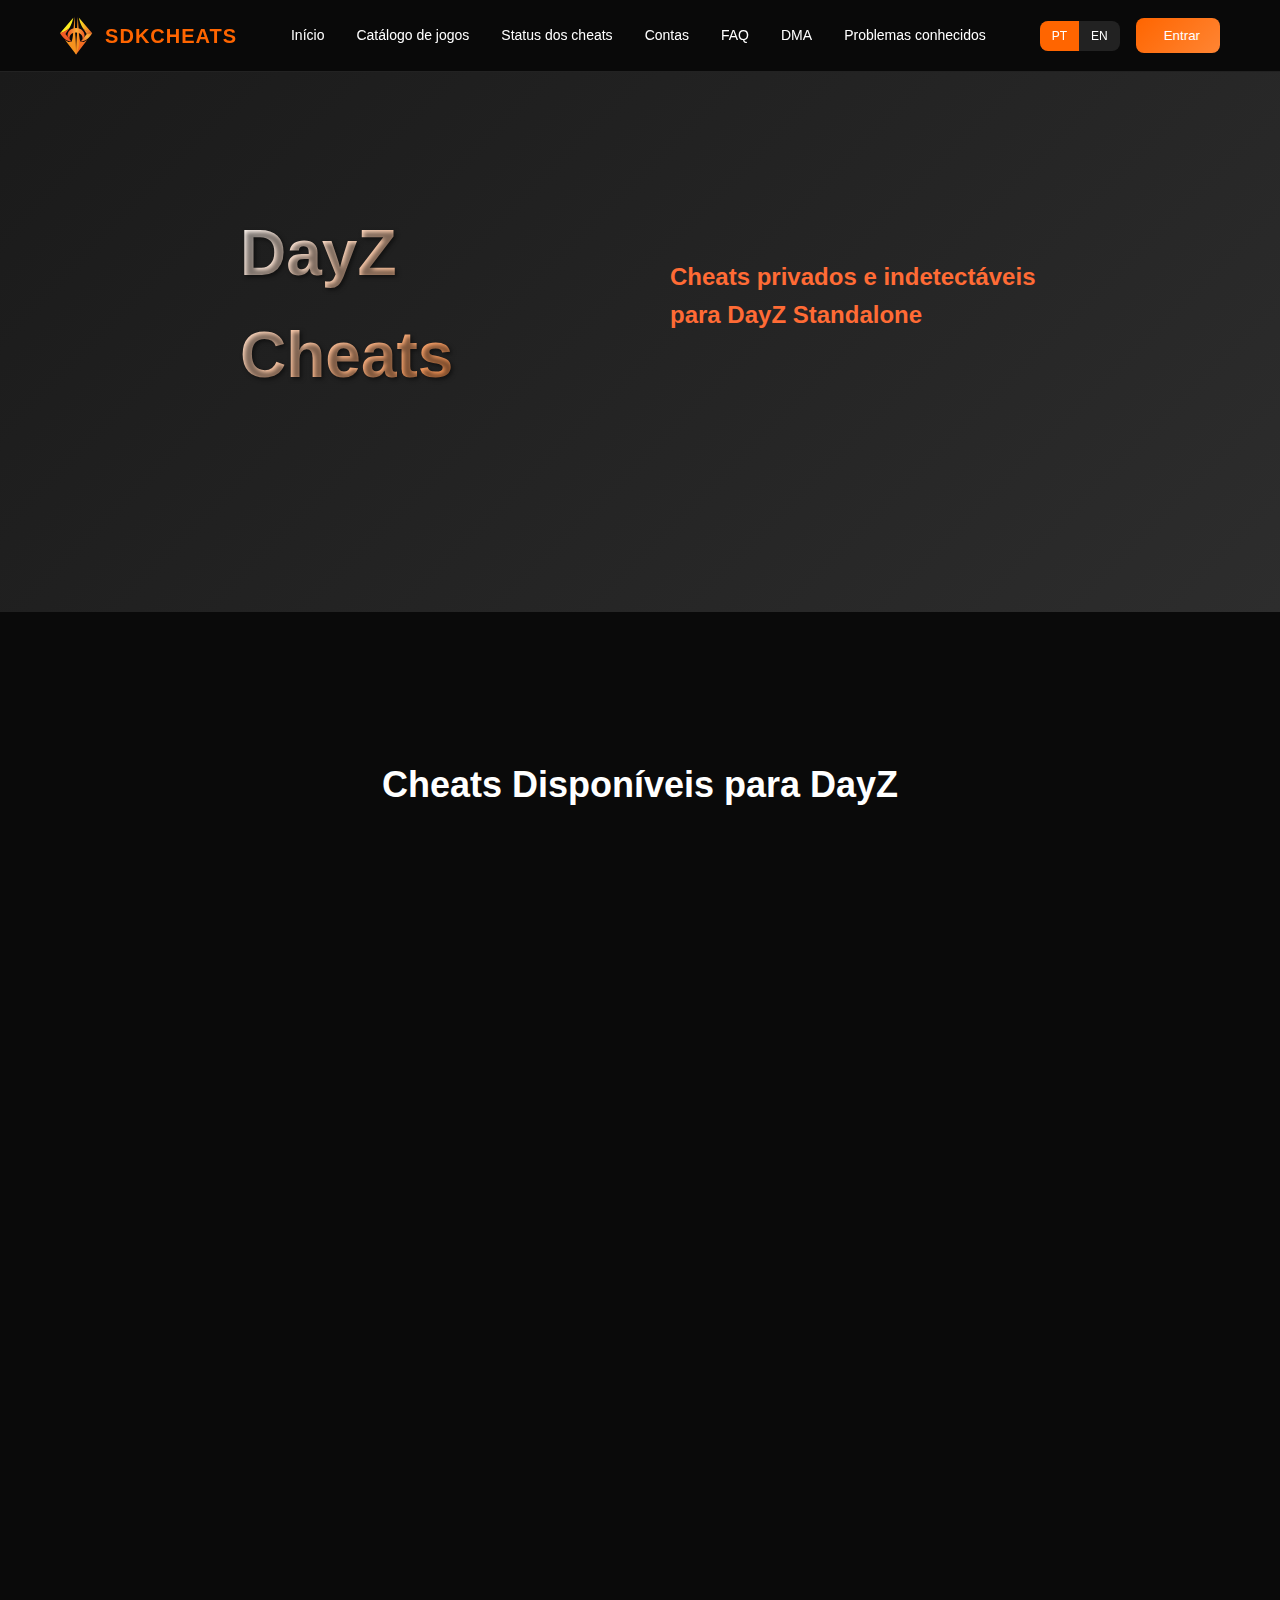
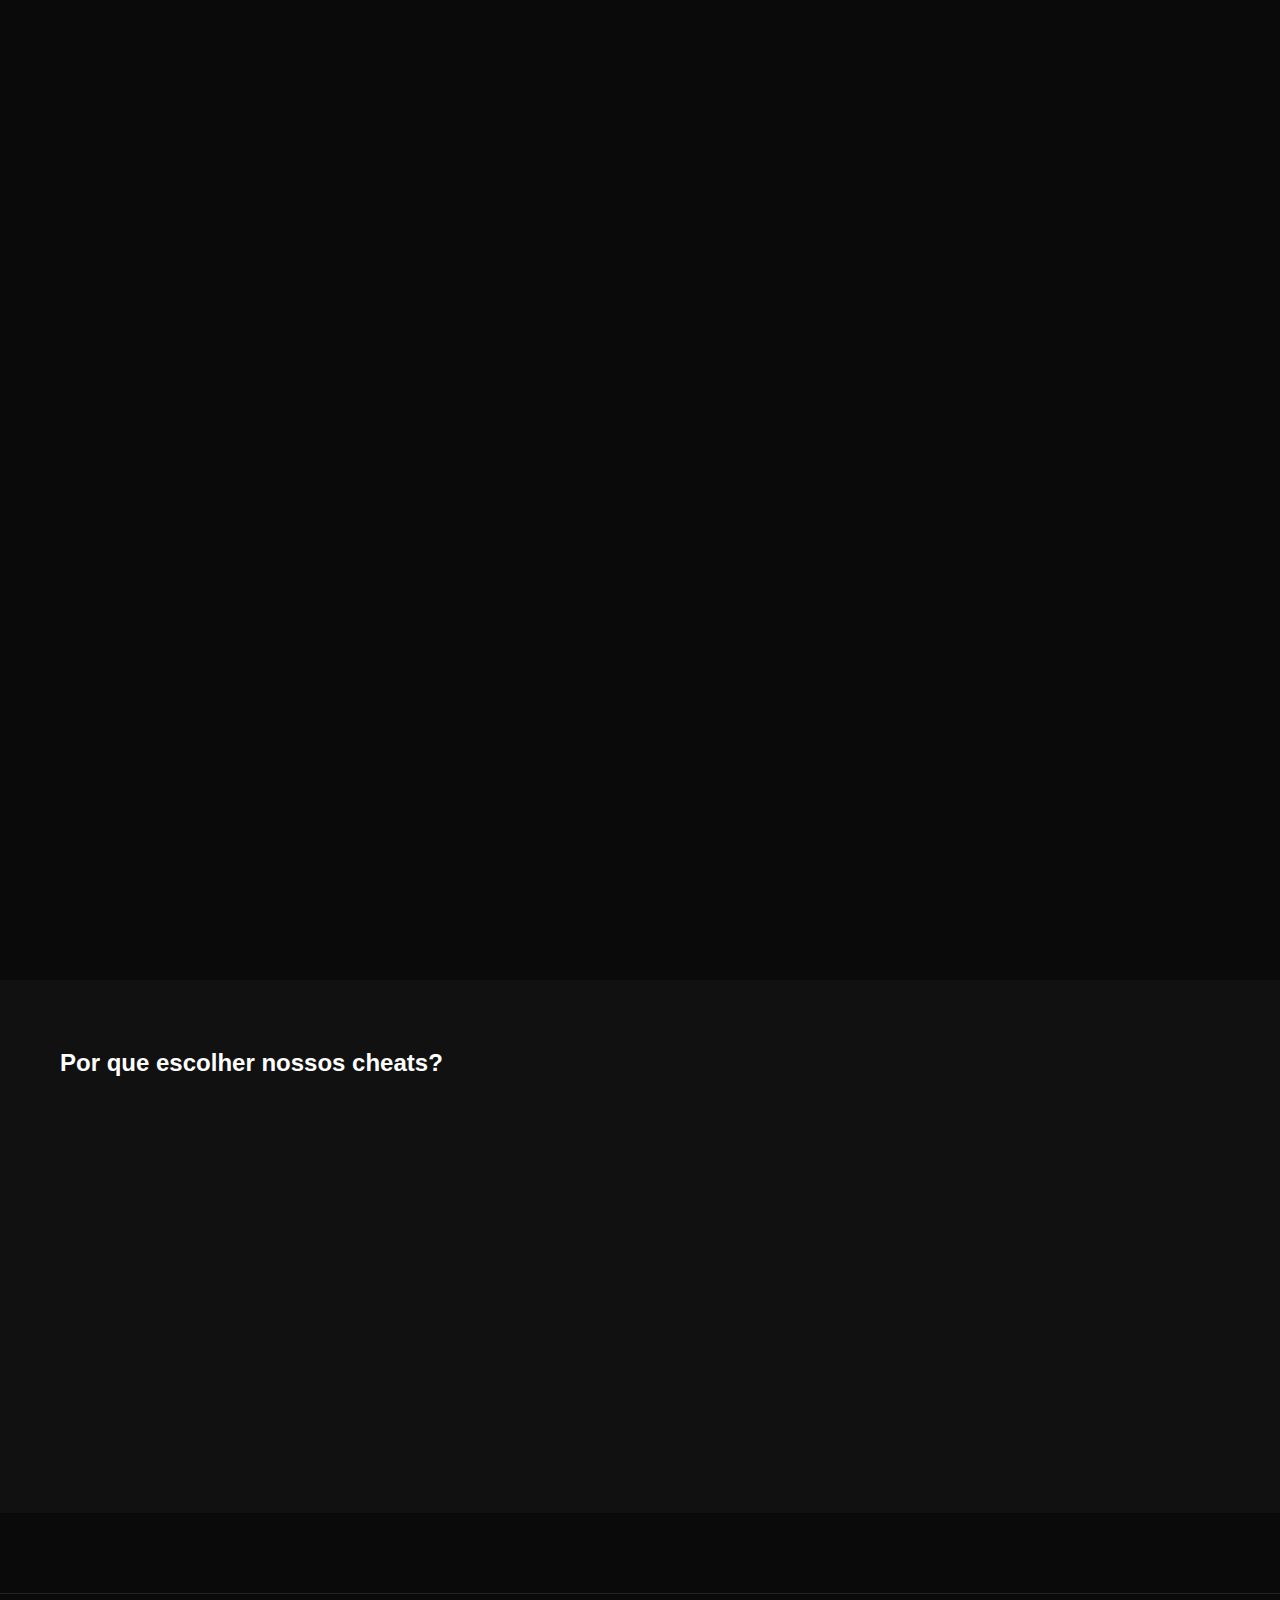
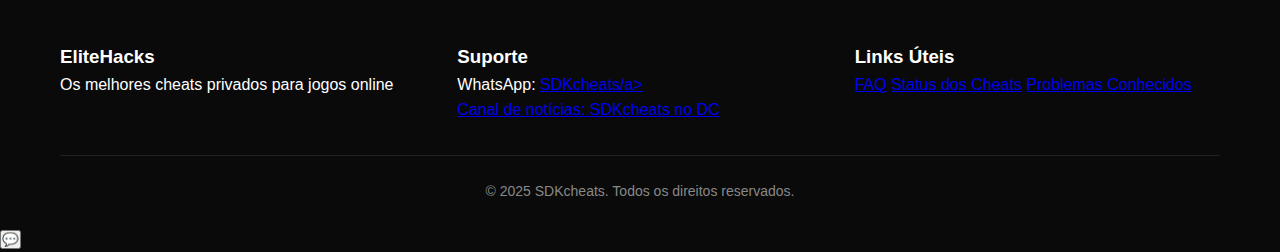
<file: dayz.html>
<!DOCTYPE html>
<html lang="pt-BR">
<head>
    <meta charset="UTF-8">
    <meta name="viewport" content="width=device-width, initial-scale=1.0">
    <title>DayZ Cheats - SDKcheats</title>
    <link rel="stylesheet" href="styles.css">
    <link rel="stylesheet" href="product-page.css">
    <link rel="icon" href="favicon.ico" type="image/x-icon">
</head>
<body>
    <!-- Header -->
    <header class="header">
        <div class="container">
            <div class="header-content">
                <!-- Logo -->
                <div class="logo">
                    <svg id="eh-logo" height="39" width="33.1" xmlns="http://www.w3.org/2000/svg" fill="none" viewBox="0 0 34 39"><path fill="url(#paint0_linear)" d="M19.47 1.37s.88 5.69 3.62 9.8c2.74 4.12 10.01 5.99 10.01 5.99L19.47 1.36z"></path><path fill="url(#paint1_linear)" d="M18.36 0c.02.25-1.82 38.98-1.82 38.98L27.9 24s-4.53 3.52-6.6 1.82C19.22 24.1 18.35 0 18.35 0z"></path><path fill="url(#paint2_linear)" d="M21.37 25.57s5.77 1 11.73-8.41c0 0-7.15-2.8-10.01-5.99l4.43 6.68-6.15 7.72z"></path><path fill="url(#paint3_linear)" d="M16.54 38.98s3.14-6.43 2.93-11.36C19.23 22.26 18.39.59 18.39.59l-1.85 38.4z"></path><path fill="url(#paint4_linear)" d="M27.52 17.85l5.58-.69s-6.02-2.09-10.01-5.99l4.43 6.68z"></path><path fill="url(#paint5_linear)" d="M13.64 1.38s-.88 5.7-3.62 9.8C7.28 15.3 0 17.19 0 17.19l13.64-15.8z"></path><path fill="url(#paint6_linear)" d="M14.74.02C14.72.27 16.56 39 16.56 39L5.2 24.01s4.54 3.53 6.6 1.82C13.88 24.13 14.75.02 14.75.02z"></path><path fill="url(#paint7_linear)" d="M11.73 25.59s-5.77 1-11.73-8.41c0 0 7.15-2.8 10.02-6l-4.44 6.68 6.15 7.73z"></path><path fill="url(#paint8_linear)" d="M16.56 39s-3.14-6.43-2.92-11.37C13.87 22.27 14.72.61 14.72.61L16.56 39z"></path><path fill="url(#paint9_linear)" d="M5.58 17.86L0 17.18s6.02-2.09 10.02-6l-4.44 6.68z"></path><path fill="url(#paint10_linear)" d="M9.89 22.96c-.63-3.68 2.35-6.6 6.65-6.52 4.3.08 7.28 3.06 6.66 6.66a8.3 8.3 0 01-.05.24l2.04-2.56c.8-4.87-3.07-8.91-8.65-9.02-5.59-.1-9.46 3.85-8.65 8.84l.04.21 2.04 2.57a8.6 8.6 0 01-.08-.42z"></path><defs><linearGradient id="paint0_linear" x1="19.47" x2="33.1" y1="9.26" y2="9.26" gradientUnits="userSpaceOnUse"><stop stop-color="#FCEE21"></stop><stop offset="1" stop-color="#F15A24"></stop></linearGradient><linearGradient id="paint1_linear" x1="18.3" x2="23.77" y1="-2.06" y2="44.05" gradientUnits="userSpaceOnUse"><stop stop-color="#F7931E"></stop><stop offset="1" stop-color="#F15A24"></stop></linearGradient><linearGradient id="paint2_linear" x1="21.45" x2="30.08" y1="27.67" y2="10.37" gradientUnits="userSpaceOnUse"><stop offset=".04" stop-color="#F15A24"></stop><stop offset=".49" stop-color="#FBB03B"></stop><stop offset="1" stop-color="#F15A24"></stop></linearGradient><linearGradient id="paint3_linear" x1="1203.64" x2="1763.82" y1="27841.3" y2="27835.8" gradientUnits="userSpaceOnUse"><stop stop-color="#F7931E"></stop><stop offset="1" stop-color="#F15A24"></stop></linearGradient><linearGradient id="paint4_linear" x1="31.9" x2="27.81" y1="23.04" y2="13.62" gradientUnits="userSpaceOnUse"><stop></stop><stop offset="1" stop-color="#F15A24" stop-opacity="0"></stop></linearGradient><linearGradient id="paint5_linear" x1="-27350.9" x2="-28478" y1="10363.4" y2="10363.4" gradientUnits="userSpaceOnUse"><stop stop-color="#FCEE21"></stop><stop offset="1" stop-color="#F15A24"></stop></linearGradient><linearGradient id="paint6_linear" x1="-22687.8" x2="-26498.1" y1="22920.7" y2="32354.8" gradientUnits="userSpaceOnUse"><stop stop-color="#F7931E"></stop><stop offset="1" stop-color="#F15A24"></stop></linearGradient><linearGradient id="paint7_linear" x1="-23629.2" x2="-24463" y1="11077.4" y2="9708.66" gradientUnits="userSpaceOnUse"><stop offset=".04" stop-color="#F15A24"></stop><stop offset=".49" stop-color="#FBB03B"></stop><stop offset="1" stop-color="#F15A24"></stop></linearGradient><linearGradient id="paint8_linear" x1="-5508.32" x2="-6068.5" y1="27844.8" y2="27839.4" gradientUnits="userSpaceOnUse"><stop stop-color="#F7931E"></stop><stop offset="1" stop-color="#F15A24"></stop></linearGradient><linearGradient id="paint9_linear" x1="-20765.5" x2="-20645.9" y1="4944.32" y2="4528.82" gradientUnits="userSpaceOnUse"><stop></stop><stop offset="1" stop-color="#F15A24" stop-opacity="0"></stop></linearGradient><linearGradient id="paint10_linear" x1="7.78" x2="25.29" y1="17.57" y2="17.57" gradientUnits="userSpaceOnUse"><stop offset=".04" stop-color="#F15A24"></stop><stop offset=".53" stop-color="#FBB03B"></stop><stop offset="1" stop-color="#F15A24"></stop></linearGradient></defs></svg>
                    <span class="logo-text">SDKCHEATS</span>
                </div>

                <!-- Navigation -->
                <nav class="nav">
                    <a href="index.html" class="nav-link">Início</a>
                    <a href="catalog.html" class="nav-link">Catálogo de jogos</a>
                    <a href="#" class="nav-link">Status dos cheats</a>
                    <a href="#" class="nav-link">Contas</a>
                    <a href="#" class="nav-link">FAQ</a>
                    <a href="#" class="nav-link">DMA</a>
                    <a href="#" class="nav-link">Problemas conhecidos</a>
                </nav>

                <!-- Header Actions -->
                <div class="header-actions">
                    <div class="language-selector">
                        <button class="lang-btn active">PT</button>
                        <button class="lang-btn">EN</button>
                    </div>
                    <button class="login-btn">
                        <i class="fas fa-user"></i>
                        Entrar
                    </button>
                    <button class="mobile-menu-btn" onclick="toggleMobileMenu()">
                        <i class="fas fa-bars"></i>
                    </button>
                </div>
            </div>
        </div>
    </header>

    <!-- Hero Section -->
    <section class="hero-section">
        <div class="hero-background"></div>
        <div class="container">
            <div class="hero-content">
                <h1 class="hero-title">DayZ Cheats</h1>
                <p class="hero-subtitle">Cheats privados e indetectáveis para DayZ Standalone</p>
                <div class="hero-description"></div>
            </div>
        </div>
    </section>

    <!-- Products Grid -->
    <section class="products-section">
        <div class="container">
            <h2 class="section-title">Cheats Disponíveis para DayZ</h2>
            <div class="products-grid" id="productsGrid">
                <!-- Products will be loaded here by JavaScript -->
            </div>
        </div>
    </section>

    <!-- Features Section -->
    <section class="features-section">
        <div class="container">
            <h2 class="section-title">Por que escolher nossos cheats?</h2>
            <div class="features-grid">
                <div class="feature-card">
                    <div class="feature-icon">🛡️</div>
                    <h3>Indetectável</h3>
                    <p>Nossos cheats são desenvolvidos com tecnologia anti-detecção avançada</p>
                </div>
                <div class="feature-card">
                    <div class="feature-icon">🔄</div>
                    <h3>Atualizações Constantes</h3>
                    <p>Mantemos nossos cheats sempre atualizados com as últimas versões do jogo</p>
                </div>
                <div class="feature-card">
                    <div class="feature-icon">⚡</div>
                    <h3>Performance</h3>
                    <p>Cheats otimizados que não afetam a performance do seu jogo</p>
                </div>
                <div class="feature-card">
                    <div class="feature-icon">🎯</div>
                    <h3>Precisão</h3>
                    <p>Aimbot e ESP com configurações personalizáveis para máxima precisão</p>
                </div>
            </div>
        </div>
    </section>

    <!-- Footer -->
    <footer class="footer">
        <div class="container">
            <div class="footer-content">
                <div class="footer-section">
                    <h3>EliteHacks</h3>
                    <p>Os melhores cheats privados para jogos online</p>
                </div>
                <div class="footer-section">
                    <h3>Suporte</h3>
                    <p>WhatsApp: <a href="https://chat.whatsapp.com/E2g35c12M9yBYwAS0mFhzK">SDKcheats/a></p>
                    <p>Canal de notícias: <a href="https://discord.com/invite/jf8Gv6Hqkt">SDKcheats no DC</a></p>
                </div>
                <div class="footer-section">
                    <h3>Links Úteis</h3>
                    <a href="#faq">FAQ</a>
                    <a href="#status">Status dos Cheats</a>
                    <a href="#problems">Problemas Conhecidos</a>
                </div>
            </div>
            <div class="footer-bottom">
                <p>&copy; 2025 SDKcheats. Todos os direitos reservados.</p>
            </div>
        </div>
    </footer>

    <!-- Chat Widget -->
    <div class="chat-widget" id="chatWidget">
        <div class="chat-header">
            <span>Suporte</span>
            <button onclick="toggleChat()">×</button>
        </div>
        <div class="chat-body">
            <div class="chat-message bot">
                <p>Olá! Como posso ajudá-lo hoje?</p>
            </div>
        </div>
        <div class="chat-input">
            <input type="text" placeholder="Digite sua mensagem...">
            <button>Enviar</button>
        </div>
    </div>

    <!-- Chat Button -->
    <button class="chat-btn" onclick="toggleChat()">💬</button>

    <script src="script.js"></script>
    <script src="product-page.js"></script>
</body>
</html>
</file>
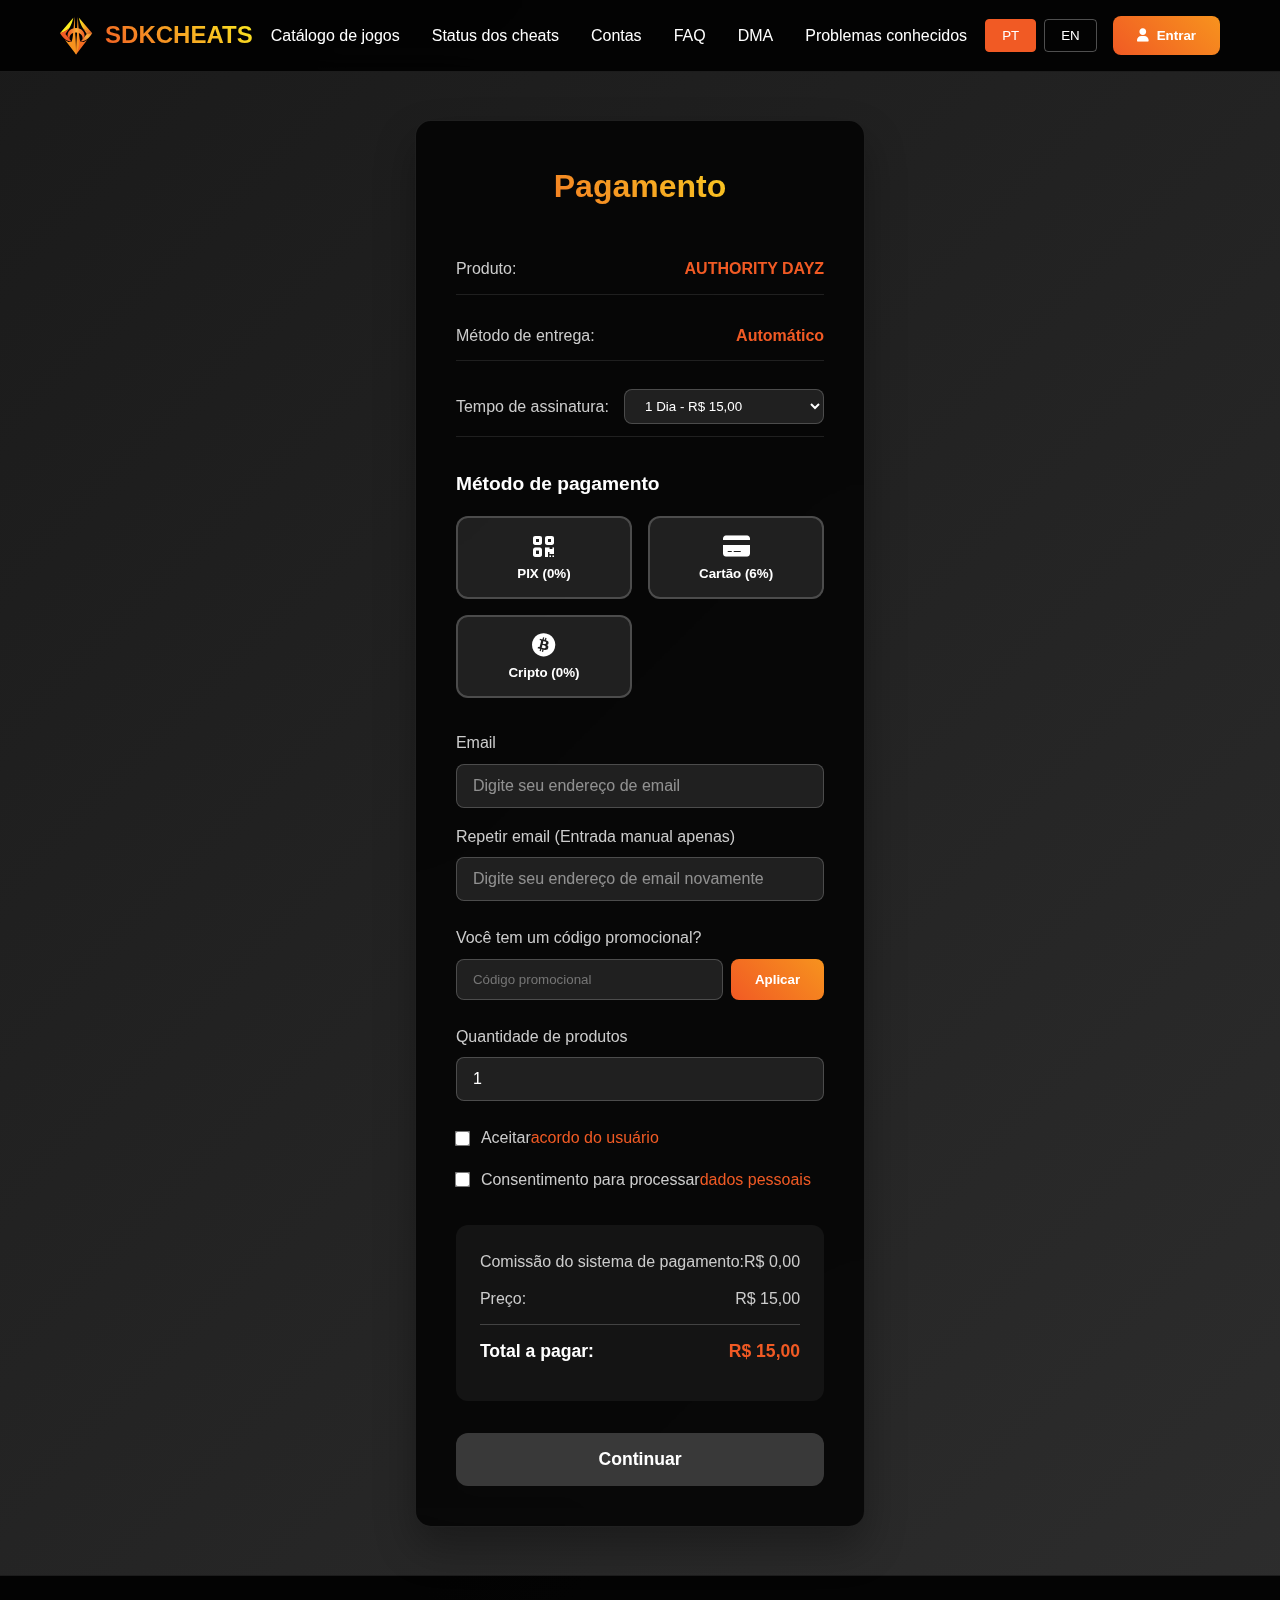
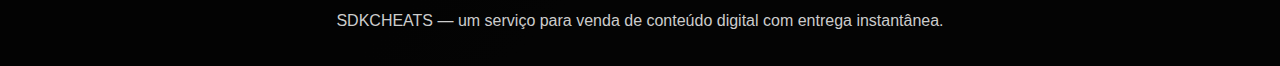
<file: payment.html>
<!DOCTYPE html>
<html lang="pt-BR">
<head>
    <meta charset="UTF-8">
    <meta name="viewport" content="width=device-width, initial-scale=1.0">
    <title>Pagamento - SDKCHEATS</title>
    <link rel="stylesheet" href="payment.css">
    <link rel="stylesheet" href="https://cdnjs.cloudflare.com/ajax/libs/font-awesome/6.0.0/css/all.min.css">
</head>
<body>
    <!-- Header -->
    <header class="header">
        <div class="container">
            <div class="header-content">
                <!-- Logo -->
                <div class="logo">
                    <svg id="eh-logo" height="39" width="33.1" xmlns="http://www.w3.org/2000/svg" fill="none" viewBox="0 0 34 39"><path fill="url(#paint0_linear)" d="M19.47 1.37s.88 5.69 3.62 9.8c2.74 4.12 10.01 5.99 10.01 5.99L19.47 1.36z"></path><path fill="url(#paint1_linear)" d="M18.36 0c.02.25-1.82 38.98-1.82 38.98L27.9 24s-4.53 3.52-6.6 1.82C19.22 24.1 18.35 0 18.35 0z"></path><path fill="url(#paint2_linear)" d="M21.37 25.57s5.77 1 11.73-8.41c0 0-7.15-2.8-10.01-5.99l4.43 6.68-6.15 7.72z"></path><path fill="url(#paint3_linear)" d="M16.54 38.98s3.14-6.43 2.93-11.36C19.23 22.26 18.39.59 18.39.59l-1.85 38.4z"></path><path fill="url(#paint4_linear)" d="M27.52 17.85l5.58-.69s-6.02-2.09-10.01-5.99l4.43 6.68z"></path><path fill="url(#paint5_linear)" d="M13.64 1.38s-.88 5.7-3.62 9.8C7.28 15.3 0 17.19 0 17.19l13.64-15.8z"></path><path fill="url(#paint6_linear)" d="M14.74.02C14.72.27 16.56 39 16.56 39L5.2 24.01s4.54 3.53 6.6 1.82C13.88 24.13 14.75.02 14.75.02z"></path><path fill="url(#paint7_linear)" d="M11.73 25.59s-5.77 1-11.73-8.41c0 0 7.15-2.8 10.02-6l-4.44 6.68 6.15 7.73z"></path><path fill="url(#paint8_linear)" d="M16.56 39s-3.14-6.43-2.92-11.37C13.87 22.27 14.72.61 14.72.61L16.56 39z"></path><path fill="url(#paint9_linear)" d="M5.58 17.86L0 17.18s6.02-2.09 10.02-6l-4.44 6.68z"></path><path fill="url(#paint10_linear)" d="M9.89 22.96c-.63-3.68 2.35-6.6 6.65-6.52 4.3.08 7.28 3.06 6.66 6.66a8.3 8.3 0 01-.05.24l2.04-2.56c.8-4.87-3.07-8.91-8.65-9.02-5.59-.1-9.46 3.85-8.65 8.84l.04.21 2.04 2.57a8.6 8.6 0 01-.08-.42z"></path><defs><linearGradient id="paint0_linear" x1="19.47" x2="33.1" y1="9.26" y2="9.26" gradientUnits="userSpaceOnUse"><stop stop-color="#FCEE21"></stop><stop offset="1" stop-color="#F15A24"></stop></linearGradient><linearGradient id="paint1_linear" x1="18.3" x2="23.77" y1="-2.06" y2="44.05" gradientUnits="userSpaceOnUse"><stop stop-color="#F7931E"></stop><stop offset="1" stop-color="#F15A24"></stop></linearGradient><linearGradient id="paint2_linear" x1="21.45" x2="30.08" y1="27.67" y2="10.37" gradientUnits="userSpaceOnUse"><stop offset=".04" stop-color="#F15A24"></stop><stop offset=".49" stop-color="#FBB03B"></stop><stop offset="1" stop-color="#F15A24"></stop></linearGradient><linearGradient id="paint3_linear" x1="1203.64" x2="1763.82" y1="27841.3" y2="27835.8" gradientUnits="userSpaceOnUse"><stop stop-color="#F7931E"></stop><stop offset="1" stop-color="#F15A24"></stop></linearGradient><linearGradient id="paint4_linear" x1="31.9" x2="27.81" y1="23.04" y2="13.62" gradientUnits="userSpaceOnUse"><stop></stop><stop offset="1" stop-color="#F15A24" stop-opacity="0"></stop></linearGradient><linearGradient id="paint5_linear" x1="-27350.9" x2="-28478" y1="10363.4" y2="10363.4" gradientUnits="userSpaceOnUse"><stop stop-color="#FCEE21"></stop><stop offset="1" stop-color="#F15A24"></stop></linearGradient><linearGradient id="paint6_linear" x1="-22687.8" x2="-26498.1" y1="22920.7" y2="32354.8" gradientUnits="userSpaceOnUse"><stop stop-color="#F7931E"></stop><stop offset="1" stop-color="#F15A24"></stop></linearGradient><linearGradient id="paint7_linear" x1="-23629.2" x2="-24463" y1="11077.4" y2="9708.66" gradientUnits="userSpaceOnUse"><stop offset=".04" stop-color="#F15A24"></stop><stop offset=".49" stop-color="#FBB03B"></stop><stop offset="1" stop-color="#F15A24"></stop></linearGradient><linearGradient id="paint8_linear" x1="-5508.32" x2="-6068.5" y1="27844.8" y2="27839.4" gradientUnits="userSpaceOnUse"><stop stop-color="#F7931E"></stop><stop offset="1" stop-color="#F15A24"></stop></linearGradient><linearGradient id="paint9_linear" x1="-20765.5" x2="-20645.9" y1="4944.32" y2="4528.82" gradientUnits="userSpaceOnUse"><stop></stop><stop offset="1" stop-color="#F15A24" stop-opacity="0"></stop></linearGradient><linearGradient id="paint10_linear" x1="7.78" x2="25.29" y1="17.57" y2="17.57" gradientUnits="userSpaceOnUse"><stop offset=".04" stop-color="#F15A24"></stop><stop offset=".53" stop-color="#FBB03B"></stop><stop offset="1" stop-color="#F15A24"></stop></linearGradient></defs></svg>
                    <span class="logo-text">SDKCHEATS</span>
                </div>

                <!-- Navigation -->
                <nav class="nav">
                    <a href="#" class="nav-link">Catálogo de jogos</a>
                    <a href="#" class="nav-link">Status dos cheats</a>
                    <a href="#" class="nav-link">Contas</a>
                    <a href="#" class="nav-link">FAQ</a>
                    <a href="#" class="nav-link">DMA</a>
                    <a href="#" class="nav-link">Problemas conhecidos</a>
                </nav>

                <!-- Header Actions -->
                <div class="header-actions">
                    <div class="language-selector">
                        <button class="lang-btn active">PT</button>
                        <button class="lang-btn">EN</button>
                    </div>
                    <button class="login-btn">
                        <i class="fas fa-user"></i>
                        Entrar
                    </button>
                    <button class="mobile-menu-btn" onclick="toggleMobileMenu()">
                        <i class="fas fa-bars"></i>
                    </button>
                </div>
            </div>
        </div>
    </header>

    <!-- Main Content -->
    <main class="main-content">
        <div class="container">
            <div class="payment-card">
                <h1 class="payment-title">Pagamento</h1>
                
                <!-- Product Info -->
                <div class="product-info">
                    <div class="info-row">
                        <span class="label">Produto:</span>
                        <span class="value" id="product-name">AUTHORITY DAYZ</span>
                    </div>
                    <div class="info-row">
                        <span class="label">Método de entrega:</span>
                        <span class="value">Automático</span>
                    </div>
                    <div class="info-row">
                        <span class="label">Tempo de assinatura:</span>
                        <div class="subscription-selector">
                            <select id="subscription-time">
                                <option value="1" data-price="15.00">1 Dia - R$ 15,00</option>
                                <option value="7" data-price="75.00">7 Dias - R$ 75,00</option>
                                <option value="30" data-price="250.00">30 Dias - R$ 250,00</option>
                            </select>
                        </div>
                    </div>
                </div>

                <!-- Payment Methods -->
                <div class="payment-methods">
                    <h3>Método de pagamento</h3>
                    <div class="payment-grid">
                        <button class="payment-btn" data-method="pix" data-fee="0">
                            <i class="fas fa-qrcode"></i>
                            <span>PIX (0%)</span>
                        </button>
                        <button class="payment-btn" data-method="card" data-fee="6">
                            <i class="fas fa-credit-card"></i>
                            <span>Cartão (6%)</span>
                        </button>
                        <button class="payment-btn" data-method="crypto" data-fee="0">
                            <i class="fab fa-bitcoin"></i>
                            <span>Cripto (0%)</span>
                        </button>
                    </div>
                </div>

                <!-- Email Section -->
                <div class="email-section">
                    <div class="form-group">
                        <label for="email">Email</label>
                        <input type="email" id="email" placeholder="Digite seu endereço de email" required>
                    </div>
                    <div class="form-group">
                        <label for="email-repeat">Repetir email (Entrada manual apenas)</label>
                        <input type="email" id="email-repeat" placeholder="Digite seu endereço de email novamente" required>
                    </div>
                </div>

                <!-- Promo Code -->
                <div class="promo-section">
                    <label for="promo-code">Você tem um código promocional?</label>
                    <div class="promo-input-group">
                        <input type="text" id="promo-code" placeholder="Código promocional">
                        <button type="button" id="apply-promo">Aplicar</button>
                    </div>
                </div>

                <!-- Quantity -->
                <div class="quantity-section">
                    <label for="quantity">Quantidade de produtos</label>
                    <input type="number" id="quantity" value="1" min="1" max="10">
                </div>

                <!-- Terms -->
                <div class="terms-section">
                    <label class="checkbox-label">
                        <input type="checkbox" id="accept-terms" required>
                        <span class="checkmark"></span>
                        Aceitar <a href="#" target="_blank">acordo do usuário</a>
                    </label>
                    <label class="checkbox-label">
                        <input type="checkbox" id="accept-privacy" required>
                        <span class="checkmark"></span>
                        Consentimento para processar <a href="#" target="_blank">dados pessoais</a>
                    </label>
                </div>

                <!-- Payment Summary -->
                <div class="payment-summary">
                    <div class="summary-row">
                        <span>Comissão do sistema de pagamento:</span>
                        <span id="commission">R$ 0,00</span>
                    </div>
                    <div class="summary-row">
                        <span>Preço:</span>
                        <span id="base-price">R$ 15,00</span>
                    </div>
                    <div class="summary-row total">
                        <span>Total a pagar:</span>
                        <span id="total-price">R$ 15,00</span>
                    </div>
                </div>

                <!-- Continue Button -->
                <button class="continue-btn" id="continue-payment" disabled>
                    Continuar
                </button>
            </div>
        </div>
    </main>

    <!-- Footer -->
    <footer class="footer">
        <div class="container">
            <p>SDKCHEATS — um serviço para venda de conteúdo digital com entrega instantânea.</p>
        </div>
    </footer>

    <script src="payment.js"></script>
</body>
</html>
</file>
<file: catalog.css>
/* Catalog Page Specific Styles */

/* Main Content */
.main-content {
    padding: 2rem 0 4rem;
    background: #0a0a0a;
    min-height: 60vh;
}

/* Page Header */
.page-header {
    display: flex;
    justify-content: space-between;
    align-items: center;
    margin-bottom: 3rem;
    gap: 2rem;
}

.page-title {
    font-size: 3rem;
    font-weight: 900;
    color: #fff;
    margin: 0;
    text-shadow: 2px 2px 4px rgba(0, 0, 0, 0.5);
}

/* Search Container */
.search-container {
    position: relative;
    max-width: 400px;
    width: 100%;
}

.search-input {
    width: 100%;
    padding: 1rem 1rem 1rem 3rem;
    background: rgba(255, 255, 255, 0.1);
    border: 2px solid #333;
    border-radius: 25px;
    color: #fff;
    font-size: 1rem;
    transition: all 0.3s ease;
}

.search-input:focus {
    outline: none;
    border-color: #ff6b35;
    background: rgba(255, 255, 255, 0.15);
    box-shadow: 0 0 20px rgba(255, 107, 53, 0.3);
}

.search-input::placeholder {
    color: #999;
}

.search-icon {
    position: absolute;
    left: 1rem;
    top: 50%;
    transform: translateY(-50%);
    color: #999;
    font-size: 1rem;
}

/* Games Grid */
.games-grid {
    display: grid;
    grid-template-columns: repeat(auto-fill, minmax(280px, 1fr));
    gap: 2rem;
    margin-bottom: 3rem;
}

.game-card {
    background: linear-gradient(145deg, #1a1a1a, #2d2d2d);
    border-radius: 15px;
    overflow: hidden;
    border: 1px solid #333;
    transition: all 0.3s ease;
    position: relative;
    cursor: pointer;
    text-decoration: none;
    color: inherit;
}

.game-card:hover {
    transform: translateY(-8px);
    box-shadow: 0 20px 40px rgba(255, 107, 53, 0.2);
    border-color: #ff6b35;
}

.game-card::before {
    content: '';
    position: absolute;
    top: 0;
    left: 0;
    width: 100%;
    height: 3px;
    background: linear-gradient(90deg, #ff6b35, #ff8c42);
}

.game-image {
    width: 100%;
    height: 200px;
    background: linear-gradient(135deg, #2d2d2d, #1a1a1a);
    display: flex;
    align-items: center;
    justify-content: center;
    font-size: 4rem;
    position: relative;
    overflow: hidden;
}

.game-image::after {
    content: '';
    position: absolute;
    bottom: 0;
    left: 0;
    width: 100%;
    height: 50%;
    background: linear-gradient(to top, rgba(0, 0, 0, 0.8), transparent);
}

.game-info {
    padding: 1.5rem;
    position: relative;
}

.game-name {
    font-size: 1.3rem;
    font-weight: 700;
    color: #fff;
    margin: 0 0 0.5rem 0;
}

.game-price {
    font-size: 1.5rem;
    font-weight: 900;
    color: #ff6b35;
    margin-bottom: 0.5rem;
}

.game-price .original-price {
    font-size: 1rem;
    color: #666;
    text-decoration: line-through;
    margin-left: 0.5rem;
}

.game-discount {
    display: inline-block;
    background: #ff6b35;
    color: white;
    padding: 0.2rem 0.6rem;
    border-radius: 15px;
    font-size: 0.8rem;
    font-weight: 600;
    margin-left: 0.5rem;
}

/* Load More */
.load-more-container {
    text-align: center;
    margin-top: 3rem;
}

.load-more-btn {
    background: linear-gradient(135deg, #ff6b35, #ff8c42);
    color: white;
    border: none;
    padding: 1rem 3rem;
    border-radius: 25px;
    font-weight: 600;
    font-size: 1.1rem;
    cursor: pointer;
    transition: all 0.3s ease;
    text-transform: uppercase;
    letter-spacing: 0.5px;
}

.load-more-btn:hover {
    background: linear-gradient(135deg, #ff8c42, #ff6b35);
    transform: translateY(-2px);
    box-shadow: 0 10px 25px rgba(255, 107, 53, 0.3);
}

.load-more-btn:disabled {
    opacity: 0.5;
    cursor: not-allowed;
    transform: none;
    box-shadow: none;
}

/* About Section */
.about-section {
    padding: 4rem 0;
    background: #111;
}

.section-title {
    font-size: 2.5rem;
    font-weight: 700;
    color: #fff;
    margin-bottom: 1.5rem;
    text-align: center;
}

.section-description {
    font-size: 1.1rem;
    color: #ccc;
    line-height: 1.6;
    text-align: center;
    max-width: 800px;
    margin: 0 auto 3rem;
}

.features-grid {
    display: grid;
    grid-template-columns: repeat(auto-fit, minmax(250px, 1fr));
    gap: 2rem;
    margin-top: 3rem;
}

.feature-item {
    background: linear-gradient(145deg, #1a1a1a, #2d2d2d);
    padding: 2rem;
    border-radius: 15px;
    border: 1px solid #333;
}

.feature-item h3 {
    color: #ff6b35;
    font-size: 1.5rem;
    margin-bottom: 1.5rem;
    font-weight: 600;
}

.feature-item p {
    color: #ccc;
    line-height: 1.6;
    margin-bottom: 1rem;
}

.feature-list {
    display: flex;
    flex-direction: column;
    gap: 1.5rem;
}

.feature-point {
    display: flex;
    gap: 1rem;
    align-items: flex-start;
}

.feature-number {
    background: #ff6b35;
    color: white;
    width: 2rem;
    height: 2rem;
    border-radius: 50%;
    display: flex;
    align-items: center;
    justify-content: center;
    font-weight: 600;
    flex-shrink: 0;
}

.feature-content {
    color: #ccc;
    line-height: 1.6;
}

.feature-content strong {
    color: #fff;
}

.games-list {
    list-style: none;
    padding: 0;
    margin: 1rem 0;
}

.games-list li {
    color: #ccc;
    padding: 0.3rem 0;
    padding-left: 1.5rem;
    position: relative;
}

.games-list li::before {
    content: '▶';
    position: absolute;
    left: 0;
    color: #ff6b35;
}

/* Footer Updates */
.footer-logo {
    display: flex;
    align-items: center;
    gap: 0.5rem;
    margin-bottom: 1rem;
}

.footer-logo svg {
    width: 30px;
    height: 30px;
}

.footer-logo span {
    font-size: 1.2rem;
    font-weight: 700;
    color: #ff6b35;
}

/* Responsive Design */
@media (max-width: 768px) {
    .page-header {
        flex-direction: column;
        align-items: stretch;
        gap: 1.5rem;
    }
    
    .page-title {
        font-size: 2rem;
        text-align: center;
    }
    
    .search-container {
        max-width: none;
    }
    
    .games-grid {
        grid-template-columns: repeat(auto-fit, minmax(250px, 1fr));
        gap: 1.5rem;
    }
    
    .features-grid {
        grid-template-columns: 1fr;
        gap: 1.5rem;
    }
    
    .feature-item {
        padding: 1.5rem;
    }
    
    .section-title {
        font-size: 2rem;
    }
}

/* Animation for game cards */
@keyframes fadeInUp {
    from {
        opacity: 0;
        transform: translateY(30px);
    }
    to {
        opacity: 1;
        transform: translateY(0);
    }
}

.game-card {
    animation: fadeInUp 0.6s ease-out;
}

.game-card:nth-child(1) { animation-delay: 0.1s; }
.game-card:nth-child(2) { animation-delay: 0.2s; }
.game-card:nth-child(3) { animation-delay: 0.3s; }
.game-card:nth-child(4) { animation-delay: 0.4s; }
.game-card:nth-child(5) { animation-delay: 0.5s; }
.game-card:nth-child(6) { animation-delay: 0.6s; }
.game-card:nth-child(7) { animation-delay: 0.7s; }
.game-card:nth-child(8) { animation-delay: 0.8s; }

/* Header Updates for New Logo */
.logo {
    display: flex;
    align-items: center;
    gap: 0.5rem;
    text-decoration: none;
}

.logo-text {
    font-size: 1.5rem;
    font-weight: 900;
    color: #fff;
    letter-spacing: 1px;
}

.nav-link.active {
    color: #ff6b35;
    position: relative;
}

.nav-link.active::after {
    content: '';
    position: absolute;
    bottom: -5px;
    left: 0;
    width: 100%;
    height: 2px;
    background: #ff6b35;
}

/* Mobile Menu Button */
.mobile-menu-btn {
    display: none;
    background: none;
    border: none;
    color: #fff;
    font-size: 1.2rem;
    cursor: pointer;
    padding: 0.5rem;
}

@media (max-width: 768px) {
    .mobile-menu-btn {
        display: block;
    }
    
    .nav {
        display: none;
    }
}



/* About Section Layout Improvements */
.about-section .container {
    display: flex;
    flex-direction: column;
    align-items: center;
}

.features-grid {
    grid-template-columns: repeat(auto-fit, minmax(300px, 1fr));
    gap: 2rem;
    width: 100%;
    max-width: 1200px; /* Limit width for better readability */
}

.feature-item {
    display: flex;
    flex-direction: column;
    justify-content: space-between; /* Distribute content evenly */
    height: 100%; /* Ensure all items in a row have same height */
}

.feature-item h3 {
    text-align: center;
}

.feature-list {
    flex-grow: 1; /* Allow feature list to take available space */
}

.games-list {
    flex-grow: 1; /* Allow games list to take available space */
}

@media (max-width: 768px) {
    .features-grid {
        grid-template-columns: 1fr;
    }
}
</file>
<file: product-page.css>
/* Product Page Specific Styles */

/* Hero Section for Product Pages */
.hero-section {
    position: relative;
    min-height: 60vh;
    display: flex;
    align-items: center;
    background: linear-gradient(135deg, #1a1a1a 0%, #2d2d2d 100%);
    overflow: hidden;
}

.hero-background {
    position: absolute;
    top: 0;
    left: 0;
    width: 100%;
    height: 100%;
    background: url('data:image/svg+xml,<svg xmlns="http://www.w3.org/2000/svg" viewBox="0 0 1200 800"><defs><pattern id="grid" width="40" height="40" patternUnits="userSpaceOnUse"><path d="M 40 0 L 0 0 0 40" fill="none" stroke="%23333" stroke-width="1" opacity="0.3"/></pattern></defs><rect width="100%" height="100%" fill="url(%23grid)"/></svg>');
    opacity: 0.1;
}

.hero-content {
    position: relative;
    z-index: 2;
    max-width: 800px;
}

.hero-title {
    font-size: 4rem;
    font-weight: 900;
    color: #fff;
    margin-bottom: 1rem;
    text-shadow: 2px 2px 4px rgba(0, 0, 0, 0.5);
}

.hero-subtitle {
    font-size: 1.5rem;
    color: #ff6b35;
    margin-bottom: 2rem;
    font-weight: 600;
}

.hero-description {
    color: #ccc;
    font-size: 1.1rem;
    line-height: 1.6;
}

.hero-description p {
    margin-bottom: 1rem;
}

/* Products Section */
.products-section {
    padding: 4rem 0;
    background: #0a0a0a;
}

.products-grid {
    display: grid;
    grid-template-columns: repeat(auto-fit, minmax(350px, 1fr));
    gap: 2rem;
    margin-top: 3rem;
}

.product-item {
    background: linear-gradient(145deg, #1a1a1a, #2d2d2d);
    border-radius: 15px;
    padding: 2rem;
    border: 1px solid #333;
    transition: all 0.3s ease;
    position: relative;
    overflow: hidden;
}

.product-item::before {
    content: '';
    position: absolute;
    top: 0;
    left: 0;
    width: 100%;
    height: 3px;
    background: linear-gradient(90deg, #ff6b35, #ff8c42);
}

.product-item:hover {
    transform: translateY(-5px);
    box-shadow: 0 15px 30px rgba(255, 107, 53, 0.2);
    border-color: #ff6b35;
}

.product-header {
    display: flex;
    justify-content: space-between;
    align-items: flex-start;
    margin-bottom: 1.5rem;
}

.product-name {
    font-size: 1.5rem;
    font-weight: 700;
    color: #fff;
    margin: 0;
}

.product-status {
    padding: 0.3rem 0.8rem;
    border-radius: 20px;
    font-size: 0.8rem;
    font-weight: 600;
    text-transform: uppercase;
}

.status-online {
    background: #4caf50;
    color: white;
}

.status-updating {
    background: #ff9800;
    color: white;
}

.status-offline {
    background: #f44336;
    color: white;
}

.product-price {
    font-size: 2rem;
    font-weight: 900;
    color: #ff6b35;
    margin-bottom: 1.5rem;
}

.product-features {
    list-style: none;
    padding: 0;
    margin: 0 0 2rem 0;
}

.product-features li {
    color: #ccc;
    margin-bottom: 0.5rem;
    padding-left: 1.5rem;
    position: relative;
}

.product-features li::before {
    content: '✓';
    position: absolute;
    left: 0;
    color: #4caf50;
    font-weight: bold;
}

.product-actions {
    display: flex;
    gap: 1rem;
}

.btn-primary {
    flex: 1;
    background: linear-gradient(135deg, #ff6b35, #ff8c42);
    color: white;
    border: none;
    padding: 1rem 2rem;
    border-radius: 8px;
    font-weight: 600;
    font-size: 1rem;
    cursor: pointer;
    transition: all 0.3s ease;
    text-transform: uppercase;
    letter-spacing: 0.5px;
}

.btn-primary:hover {
    background: linear-gradient(135deg, #ff8c42, #ff6b35);
    transform: translateY(-2px);
    box-shadow: 0 8px 20px rgba(255, 107, 53, 0.3);
}

.btn-secondary {
    background: transparent;
    color: #ff6b35;
    border: 2px solid #ff6b35;
    padding: 1rem 2rem;
    border-radius: 8px;
    font-weight: 600;
    font-size: 1rem;
    cursor: pointer;
    transition: all 0.3s ease;
    text-transform: uppercase;
    letter-spacing: 0.5px;
}

.btn-secondary:hover {
    background: #ff6b35;
    color: white;
    transform: translateY(-2px);
}

/* Features Section */
.features-section {
    padding: 4rem 0;
    background: #111;
}

.features-grid {
    display: grid;
    grid-template-columns: repeat(auto-fit, minmax(250px, 1fr));
    gap: 2rem;
    margin-top: 3rem;
}

.feature-card {
    background: linear-gradient(145deg, #1a1a1a, #2d2d2d);
    padding: 2rem;
    border-radius: 15px;
    text-align: center;
    border: 1px solid #333;
    transition: all 0.3s ease;
}

.feature-card:hover {
    transform: translateY(-5px);
    border-color: #ff6b35;
    box-shadow: 0 10px 25px rgba(255, 107, 53, 0.1);
}

.feature-icon {
    font-size: 3rem;
    margin-bottom: 1rem;
}

.feature-card h3 {
    color: #fff;
    font-size: 1.3rem;
    margin-bottom: 1rem;
    font-weight: 600;
}

.feature-card p {
    color: #ccc;
    line-height: 1.6;
}

/* Responsive Design */
@media (max-width: 768px) {
    .hero-title {
        font-size: 2.5rem;
    }
    
    .hero-subtitle {
        font-size: 1.2rem;
    }
    
    .products-grid {
        grid-template-columns: 1fr;
        gap: 1.5rem;
    }
    
    .product-item {
        padding: 1.5rem;
    }
    
    .product-actions {
        flex-direction: column;
    }
    
    .features-grid {
        grid-template-columns: 1fr;
        gap: 1.5rem;
    }
}

/* Animation for product cards */
@keyframes fadeInUp {
    from {
        opacity: 0;
        transform: translateY(30px);
    }
    to {
        opacity: 1;
        transform: translateY(0);
    }
}

.product-item {
    animation: fadeInUp 0.6s ease-out;
}

.product-item:nth-child(1) { animation-delay: 0.1s; }
.product-item:nth-child(2) { animation-delay: 0.2s; }
.product-item:nth-child(3) { animation-delay: 0.3s; }
.product-item:nth-child(4) { animation-delay: 0.4s; }
.product-item:nth-child(5) { animation-delay: 0.5s; }
.product-item:nth-child(6) { animation-delay: 0.6s; }
</file>
<file: styles.css>
/* Reset e Base */
* {
    margin: 0;
    padding: 0;
    box-sizing: border-box;
}

body {
    font-family: 'Inter', sans-serif;
    background-color: #0a0a0a;
    color: #ffffff;
    line-height: 1.6;
    overflow-x: hidden;
}

.container {
    max-width: 1200px;
    margin: 0 auto;
    padding: 0 20px;
}

/* Alert Bar */
.alert-bar {
    background: linear-gradient(135deg, #ff6500, #ff8533);
    padding: 12px 0;
    position: relative;
    z-index: 1000;
    animation: slideDown 0.5s ease-out;
}

.alert-content {
    display: flex;
    align-items: center;
    justify-content: center;
    gap: 8px;
    flex-wrap: wrap;
    max-width: 1200px;
    margin: 0 auto;
    padding: 0 20px;
}

.alert-icon {
    font-size: 16px;
}

.alert-text {
    font-weight: 700;
    font-size: 14px;
}

.alert-description {
    font-size: 13px;
    text-align: center;
}

.alert-description a {
    color: #ffffff;
    text-decoration: underline;
    font-weight: 500;
}

.alert-close {
    position: absolute;
    right: 20px;
    top: 50%;
    transform: translateY(-50%);
    background: none;
    border: none;
    color: white;
    cursor: pointer;
    padding: 8px;
    border-radius: 4px;
    transition: background-color 0.3s;
}

.alert-close:hover {
    background-color: rgba(255, 255, 255, 0.1);
}

/* Header */
.header {
    background: rgba(10, 10, 10, 0.95);
    backdrop-filter: blur(10px);
    border-bottom: 1px solid rgba(255, 255, 255, 0.1);
    position: sticky;
    top: 0;
    z-index: 999;
}

.header-content {
    display: flex;
    align-items: center;
    justify-content: space-between;
    padding: 16px 0;
}

.logo {
    display: flex;
    align-items: center;
    gap: 12px;
}

.logo img {
    width: 40px;
    height: 40px;
}

.logo-text {
    font-size: 20px;
    font-weight: 700;
    color: #ff6500;
    letter-spacing: 1px;
}

.nav {
    display: flex;
    gap: 32px;
}

.nav-link {
    color: #ffffff;
    text-decoration: none;
    font-weight: 500;
    font-size: 14px;
    transition: color 0.3s, transform 0.3s;
    position: relative;
}

.nav-link:hover {
    color: #ff6500;
    transform: translateY(-2px);
}

.nav-link::after {
    content: '';
    position: absolute;
    bottom: -4px;
    left: 0;
    width: 0;
    height: 2px;
    background: #ff6500;
    transition: width 0.3s;
}

.nav-link:hover::after {
    width: 100%;
}

.header-actions {
    display: flex;
    align-items: center;
    gap: 16px;
}

.language-selector {
    display: flex;
    background: rgba(255, 255, 255, 0.1);
    border-radius: 8px;
    overflow: hidden;
}

.lang-btn {
    background: none;
    border: none;
    color: #ffffff;
    padding: 8px 12px;
    cursor: pointer;
    font-size: 12px;
    font-weight: 500;
    transition: background-color 0.3s;
}

.lang-btn.active,
.lang-btn:hover {
    background: #ff6500;
}

.login-btn {
    background: linear-gradient(135deg, #ff6500, #ff8533);
    border: none;
    color: white;
    padding: 10px 20px;
    border-radius: 8px;
    cursor: pointer;
    font-weight: 500;
    display: flex;
    align-items: center;
    gap: 8px;
    transition: transform 0.3s, box-shadow 0.3s;
}

.login-btn:hover {
    transform: translateY(-2px);
    box-shadow: 0 8px 25px rgba(255, 101, 0, 0.3);
}

.mobile-menu-btn {
    display: none;
    background: none;
    border: none;
    color: white;
    font-size: 20px;
    cursor: pointer;
}

/* Hero Section */
.hero {
    position: relative;
    min-height: 80vh;
    display: flex;
    align-items: center;
    overflow: hidden;
}

.hero-background {
    position: absolute;
    top: 0;
    left: 0;
    width: 100%;
    height: 100%;
    background: linear-gradient(135deg, #1a1a2e 0%, #16213e 50%, #0f3460 100%);
    background-image: 
        radial-gradient(circle at 20% 80%, rgba(255, 101, 0, 0.1) 0%, transparent 50%),
        radial-gradient(circle at 80% 20%, rgba(255, 101, 0, 0.1) 0%, transparent 50%);
}

.hero-background::before {
    content: '';
    position: absolute;
    top: 0;
    left: 0;
    width: 100%;
    height: 100%;
    background-image: url('data:image/svg+xml,<svg xmlns="http://www.w3.org/2000/svg" viewBox="0 0 100 100"><defs><pattern id="grid" width="10" height="10" patternUnits="userSpaceOnUse"><path d="M 10 0 L 0 0 0 10" fill="none" stroke="rgba(255,255,255,0.05)" stroke-width="0.5"/></pattern></defs><rect width="100" height="100" fill="url(%23grid)"/></svg>');
    opacity: 0.3;
}

.hero-content {
    position: relative;
    z-index: 2;
    display: grid;
    grid-template-columns: 1fr 1fr;
    gap: 60px;
    align-items: center;
}

.hero-title {
    font-size: 48px;
    font-weight: 700;
    margin-bottom: 32px;
    background: linear-gradient(135deg, #ffffff, #ff6500);
    -webkit-background-clip: text;
    -webkit-text-fill-color: transparent;
    background-clip: text;
    animation: fadeInUp 1s ease-out;
}

.hero-features {
    display: flex;
    flex-direction: column;
    gap: 16px;
}

.feature-item {
    display: flex;
    align-items: center;
    gap: 12px;
    padding: 12px 0;
    animation: fadeInLeft 1s ease-out;
}

.feature-item i {
    color: #ff6500;
    font-size: 18px;
    width: 24px;
}

.feature-item span {
    font-weight: 500;
}

/* Featured Products */
.featured-products {
    display: grid;
    grid-template-columns: repeat(auto-fit, minmax(280px, 1fr));
    gap: 24px;
    animation: fadeInRight 1s ease-out;
}

.product-card {
    background: rgba(255, 255, 255, 0.05);
    backdrop-filter: blur(10px);
    border: 1px solid rgba(255, 255, 255, 0.1);
    border-radius: 16px;
    padding: 24px;
    transition: transform 0.3s, box-shadow 0.3s;
    position: relative;
    overflow: hidden;
}

.product-card::before {
    content: '';
    position: absolute;
    top: 0;
    left: 0;
    width: 100%;
    height: 100%;
    background: linear-gradient(135deg, rgba(255, 101, 0, 0.1), transparent);
    opacity: 0;
    transition: opacity 0.3s;
}

.product-card:hover {
    transform: translateY(-8px);
    box-shadow: 0 20px 40px rgba(0, 0, 0, 0.3);
}

.product-card:hover::before {
    opacity: 1;
}

.product-image {
    width: 100%;
    height: 160px;
    background: linear-gradient(135deg, #2a2a2a, #1a1a1a);
    border-radius: 12px;
    margin-bottom: 16px;
    display: flex;
    align-items: center;
    justify-content: center;
    font-size: 48px;
    color: #ff6500;
    position: relative;
    overflow: hidden;
}

.product-name {
    font-size: 20px;
    font-weight: 600;
    margin-bottom: 8px;
    color: #ffffff;
}

.product-description {
    font-size: 14px;
    color: #cccccc;
    margin-bottom: 16px;
    line-height: 1.5;
}

.product-pricing {
    display: flex;
    align-items: center;
    gap: 12px;
    margin-bottom: 16px;
}

.product-price {
    font-size: 24px;
    font-weight: 700;
    color: #ff6500;
}

.product-original-price {
    font-size: 16px;
    color: #888888;
    text-decoration: line-through;
}

.product-discount {
    background: #ff6500;
    color: white;
    padding: 4px 8px;
    border-radius: 6px;
    font-size: 12px;
    font-weight: 600;
}

.product-buy-btn {
    width: 100%;
    background: linear-gradient(135deg, #ff6500, #ff8533);
    border: none;
    color: white;
    padding: 12px 24px;
    border-radius: 8px;
    cursor: pointer;
    font-weight: 600;
    font-size: 14px;
    transition: transform 0.3s, box-shadow 0.3s;
}

.product-buy-btn:hover {
    transform: translateY(-2px);
    box-shadow: 0 8px 25px rgba(255, 101, 0, 0.3);
}

/* Main Content */
.main-content {
    padding: 80px 0;
}

.content-section {
    margin-bottom: 80px;
}

.content-section h2 {
    font-size: 36px;
    font-weight: 700;
    margin-bottom: 24px;
    color: #ffffff;
}

.content-section h3 {
    font-size: 24px;
    font-weight: 600;
    margin: 32px 0 16px;
    color: #ff6500;
}

.content-section p {
    font-size: 16px;
    line-height: 1.8;
    color: #cccccc;
    margin-bottom: 16px;
}

.reasons-grid {
    display: grid;
    grid-template-columns: repeat(auto-fit, minmax(300px, 1fr));
    gap: 32px;
    margin: 32px 0;
}

.reason-card {
    background: rgba(255, 255, 255, 0.05);
    border: 1px solid rgba(255, 255, 255, 0.1);
    border-radius: 16px;
    padding: 32px;
    text-align: center;
    transition: transform 0.3s, box-shadow 0.3s;
}

.reason-card:hover {
    transform: translateY(-8px);
    box-shadow: 0 20px 40px rgba(0, 0, 0, 0.2);
}

.reason-icon {
    width: 80px;
    height: 80px;
    background: linear-gradient(135deg, #ff6500, #ff8533);
    border-radius: 50%;
    display: flex;
    align-items: center;
    justify-content: center;
    margin: 0 auto 24px;
    font-size: 32px;
    color: white;
}

.reason-card h4 {
    font-size: 20px;
    font-weight: 600;
    margin-bottom: 16px;
    color: #ffffff;
}

.reason-card p {
    font-size: 14px;
    line-height: 1.6;
    color: #cccccc;
}

.games-list {
    display: flex;
    flex-wrap: wrap;
    gap: 12px;
    margin: 24px 0;
}

.game-item {
    background: rgba(255, 101, 0, 0.1);
    border: 1px solid #ff6500;
    color: #ff6500;
    padding: 8px 16px;
    border-radius: 20px;
    font-size: 14px;
    font-weight: 500;
}

/* Products Section */
.products-section {
    margin-top: 80px;
}

.products-section h2 {
    text-align: center;
    font-size: 36px;
    font-weight: 700;
    margin-bottom: 48px;
    color: #ffffff;
}

.products-grid {
    display: grid;
    grid-template-columns: repeat(auto-fit, minmax(300px, 1fr));
    gap: 32px;
    margin-bottom: 48px;
}

.load-more {
    text-align: center;
}

.load-more-btn {
    background: rgba(255, 255, 255, 0.1);
    border: 2px solid #ff6500;
    color: #ff6500;
    padding: 12px 32px;
    border-radius: 8px;
    cursor: pointer;
    font-weight: 600;
    transition: background-color 0.3s, color 0.3s;
}

.load-more-btn:hover {
    background: #ff6500;
    color: white;
}

/* Footer */
.footer {
    background: #0a0a0a;
    border-top: 1px solid rgba(255, 255, 255, 0.1);
    padding: 48px 0 24px;
    margin-top: 80px;
}

.footer-content {
    display: grid;
    grid-template-columns: repeat(auto-fit, minmax(250px, 1fr));
    gap: 32px;
    margin-bottom: 32px;
}

.footer-section h4 {
    font-size: 18px;
    font-weight: 600;
    margin-bottom: 16px;
    color: #ff6500;
}

.contact-links,
.footer-links {
    display: flex;
    flex-direction: column;
    gap: 12px;
}

.contact-links a,
.footer-links a {
    color: #cccccc;
    text-decoration: none;
    display: flex;
    align-items: center;
    gap: 8px;
    transition: color 0.3s;
}

.contact-links a:hover,
.footer-links a:hover {
    color: #ff6500;
}

.payment-methods {
    display: flex;
    gap: 16px;
    font-size: 24px;
}

.payment-methods i {
    color: #cccccc;
    transition: color 0.3s;
}

.payment-methods i:hover {
    color: #ff6500;
}

.footer-bottom {
    border-top: 1px solid rgba(255, 255, 255, 0.1);
    padding-top: 24px;
    text-align: center;
    color: #888888;
    font-size: 14px;
}

.cookie-notice {
    margin-top: 16px;
    display: flex;
    align-items: center;
    justify-content: center;
    gap: 16px;
    flex-wrap: wrap;
}

.accept-cookies {
    background: #ff6500;
    border: none;
    color: white;
    padding: 6px 12px;
    border-radius: 4px;
    cursor: pointer;
    font-size: 12px;
}

/* Chat Widget */
.chat-widget {
    position: fixed;
    bottom: 100px;
    right: 24px;
    width: 320px;
    height: 400px;
    background: rgba(10, 10, 10, 0.95);
    backdrop-filter: blur(10px);
    border: 1px solid rgba(255, 255, 255, 0.1);
    border-radius: 16px;
    display: none;
    flex-direction: column;
    z-index: 1000;
    animation: slideInUp 0.3s ease-out;
}

.chat-header {
    background: linear-gradient(135deg, #ff6500, #ff8533);
    padding: 16px;
    border-radius: 16px 16px 0 0;
    display: flex;
    justify-content: space-between;
    align-items: center;
    color: white;
    font-weight: 600;
}

.chat-header button {
    background: none;
    border: none;
    color: white;
    cursor: pointer;
    padding: 4px;
}

.chat-body {
    flex: 1;
    padding: 16px;
    overflow-y: auto;
}

.chat-message {
    margin-bottom: 12px;
    padding: 8px 12px;
    border-radius: 12px;
    max-width: 80%;
}

.chat-message.bot {
    background: rgba(255, 101, 0, 0.1);
    border: 1px solid rgba(255, 101, 0, 0.3);
    align-self: flex-start;
}

.chat-input {
    padding: 16px;
    border-top: 1px solid rgba(255, 255, 255, 0.1);
    display: flex;
    gap: 8px;
}

.chat-input input {
    flex: 1;
    background: rgba(255, 255, 255, 0.1);
    border: 1px solid rgba(255, 255, 255, 0.2);
    border-radius: 8px;
    padding: 8px 12px;
    color: white;
    font-size: 14px;
}

.chat-input input::placeholder {
    color: #888888;
}

.chat-input button {
    background: #ff6500;
    border: none;
    color: white;
    padding: 8px 12px;
    border-radius: 8px;
    cursor: pointer;
}

.chat-toggle {
    position: fixed;
    bottom: 24px;
    right: 24px;
    width: 60px;
    height: 60px;
    background: linear-gradient(135deg, #ff6500, #ff8533);
    border: none;
    border-radius: 50%;
    color: white;
    font-size: 24px;
    cursor: pointer;
    box-shadow: 0 8px 25px rgba(255, 101, 0, 0.3);
    transition: transform 0.3s, box-shadow 0.3s;
    z-index: 999;
}

.chat-toggle:hover {
    transform: scale(1.1);
    box-shadow: 0 12px 35px rgba(255, 101, 0, 0.4);
}

/* Animations */
@keyframes slideDown {
    from {
        transform: translateY(-100%);
    }
    to {
        transform: translateY(0);
    }
}

@keyframes fadeInUp {
    from {
        opacity: 0;
        transform: translateY(30px);
    }
    to {
        opacity: 1;
        transform: translateY(0);
    }
}

@keyframes fadeInLeft {
    from {
        opacity: 0;
        transform: translateX(-30px);
    }
    to {
        opacity: 1;
        transform: translateX(0);
    }
}

@keyframes fadeInRight {
    from {
        opacity: 0;
        transform: translateX(30px);
    }
    to {
        opacity: 1;
        transform: translateX(0);
    }
}

@keyframes slideInUp {
    from {
        opacity: 0;
        transform: translateY(20px);
    }
    to {
        opacity: 1;
        transform: translateY(0);
    }
}

/* Responsive Design */
@media (max-width: 768px) {
    .nav {
        display: none;
    }
    
    .mobile-menu-btn {
        display: block;
    }
    
    .hero-content {
        grid-template-columns: 1fr;
        gap: 40px;
        text-align: center;
    }
    
    .hero-title {
        font-size: 36px;
    }
    
    .featured-products {
        grid-template-columns: 1fr;
    }
    
    .products-grid {
        grid-template-columns: 1fr;
    }
    
    .reasons-grid {
        grid-template-columns: 1fr;
    }
    
    .footer-content {
        grid-template-columns: 1fr;
        text-align: center;
    }
    
    .chat-widget {
        width: calc(100vw - 48px);
        right: 24px;
        left: 24px;
    }
    
    .alert-content {
        flex-direction: column;
        text-align: center;
        gap: 4px;
    }
    
    .cookie-notice {
        flex-direction: column;
        gap: 8px;
    }
}

@media (max-width: 480px) {
    .container {
        padding: 0 16px;
    }
    
    .hero-title {
        font-size: 28px;
    }
    
    .product-card {
        padding: 16px;
    }
    
    .reason-card {
        padding: 24px;
    }
    
    .header-content {
        padding: 12px 0;
    }
    
    .logo-text {
        font-size: 16px;
    }
}
</file>
<file: payment.css>
/* Reset e configurações básicas */
* {
    margin: 0;
    padding: 0;
    box-sizing: border-box;
}

body {
    font-family: 'Segoe UI', Tahoma, Geneva, Verdana, sans-serif;
    background: linear-gradient(135deg, #1a1a1a 0%, #2d2d2d 100%);
    color: #ffffff;
    min-height: 100vh;
    line-height: 1.6;
}

.container {
    max-width: 1200px;
    margin: 0 auto;
    padding: 0 20px;
}

/* Header */
.header {
    background: rgba(0, 0, 0, 0.9);
    backdrop-filter: blur(10px);
    border-bottom: 1px solid rgba(255, 255, 255, 0.1);
    position: sticky;
    top: 0;
    z-index: 1000;
}

.header-content {
    display: flex;
    align-items: center;
    justify-content: space-between;
    padding: 1rem 0;
}

.logo {
    display: flex;
    align-items: center;
    gap: 12px;
}

.logo-text {
    font-size: 1.5rem;
    font-weight: bold;
    background: linear-gradient(45deg, #F15A24, #FCEE21);
    -webkit-background-clip: text;
    -webkit-text-fill-color: transparent;
    background-clip: text;
}

.nav {
    display: flex;
    gap: 2rem;
}

.nav-link {
    color: #ffffff;
    text-decoration: none;
    font-weight: 500;
    transition: color 0.3s ease;
}

.nav-link:hover {
    color: #F15A24;
}

.header-actions {
    display: flex;
    align-items: center;
    gap: 1rem;
}

.language-selector {
    display: flex;
    gap: 0.5rem;
}

.lang-btn {
    background: transparent;
    border: 1px solid rgba(255, 255, 255, 0.3);
    color: #ffffff;
    padding: 0.5rem 1rem;
    border-radius: 4px;
    cursor: pointer;
    transition: all 0.3s ease;
}

.lang-btn.active,
.lang-btn:hover {
    background: #F15A24;
    border-color: #F15A24;
}

.login-btn {
    background: linear-gradient(45deg, #F15A24, #F7931E);
    border: none;
    color: #ffffff;
    padding: 0.75rem 1.5rem;
    border-radius: 8px;
    cursor: pointer;
    font-weight: 600;
    display: flex;
    align-items: center;
    gap: 0.5rem;
    transition: transform 0.3s ease;
}

.login-btn:hover {
    transform: translateY(-2px);
}

.mobile-menu-btn {
    display: none;
    background: transparent;
    border: none;
    color: #ffffff;
    font-size: 1.5rem;
    cursor: pointer;
}

/* Main Content */
.main-content {
    padding: 3rem 0;
    min-height: calc(100vh - 200px);
    display: flex;
    align-items: center;
    justify-content: center;
}

.payment-card {
    background: rgba(0, 0, 0, 0.8);
    backdrop-filter: blur(20px);
    border: 1px solid rgba(255, 255, 255, 0.1);
    border-radius: 16px;
    padding: 2.5rem;
    max-width: 600px;
    width: 100%;
    box-shadow: 0 20px 40px rgba(0, 0, 0, 0.3);
}

.payment-title {
    font-size: 2rem;
    font-weight: bold;
    text-align: center;
    margin-bottom: 2rem;
    background: linear-gradient(45deg, #F15A24, #FCEE21);
    -webkit-background-clip: text;
    -webkit-text-fill-color: transparent;
    background-clip: text;
}

/* Product Info */
.product-info {
    margin-bottom: 2rem;
}

.info-row {
    display: flex;
    justify-content: space-between;
    align-items: center;
    margin-bottom: 1rem;
    padding: 0.75rem 0;
    border-bottom: 1px solid rgba(255, 255, 255, 0.1);
}

.label {
    color: #cccccc;
    font-weight: 500;
}

.value {
    color: #F15A24;
    font-weight: 600;
}

.subscription-selector select {
    background: rgba(255, 255, 255, 0.1);
    border: 1px solid rgba(255, 255, 255, 0.2);
    color: #ffffff;
    padding: 0.5rem 1rem;
    border-radius: 8px;
    cursor: pointer;
    min-width: 200px;
}

.subscription-selector select option {
    background: #2d2d2d;
    color: #ffffff;
}

/* Payment Methods */
.payment-methods {
    margin-bottom: 2rem;
}

.payment-methods h3 {
    margin-bottom: 1rem;
    color: #ffffff;
    font-size: 1.2rem;
}

.payment-grid {
    display: grid;
    grid-template-columns: repeat(auto-fit, minmax(150px, 1fr));
    gap: 1rem;
}

.payment-btn {
    background: rgba(255, 255, 255, 0.1);
    border: 2px solid rgba(255, 255, 255, 0.2);
    color: #ffffff;
    padding: 1rem;
    border-radius: 12px;
    cursor: pointer;
    transition: all 0.3s ease;
    display: flex;
    flex-direction: column;
    align-items: center;
    gap: 0.5rem;
    font-weight: 600;
}

.payment-btn:hover {
    background: rgba(241, 90, 36, 0.2);
    border-color: #F15A24;
    transform: translateY(-2px);
}

.payment-btn.selected {
    background: linear-gradient(45deg, #F15A24, #F7931E);
    border-color: #F15A24;
}

.payment-btn i {
    font-size: 1.5rem;
}

/* Form Sections */
.email-section,
.promo-section,
.quantity-section {
    margin-bottom: 1.5rem;
}

.form-group {
    margin-bottom: 1rem;
}

.form-group label,
.promo-section label,
.quantity-section label {
    display: block;
    margin-bottom: 0.5rem;
    color: #cccccc;
    font-weight: 500;
}

.form-group input,
.quantity-section input {
    width: 100%;
    background: rgba(255, 255, 255, 0.1);
    border: 1px solid rgba(255, 255, 255, 0.2);
    color: #ffffff;
    padding: 0.75rem 1rem;
    border-radius: 8px;
    font-size: 1rem;
    transition: border-color 0.3s ease;
}

.form-group input:focus,
.quantity-section input:focus {
    outline: none;
    border-color: #F15A24;
}

.form-group input::placeholder {
    color: rgba(255, 255, 255, 0.5);
}

.promo-input-group {
    display: flex;
    gap: 0.5rem;
}

.promo-input-group input {
    flex: 1;
    background: rgba(255, 255, 255, 0.1);
    border: 1px solid rgba(255, 255, 255, 0.2);
    color: #ffffff;
    padding: 0.75rem 1rem;
    border-radius: 8px;
}

.promo-input-group button {
    background: linear-gradient(45deg, #F15A24, #F7931E);
    border: none;
    color: #ffffff;
    padding: 0.75rem 1.5rem;
    border-radius: 8px;
    cursor: pointer;
    font-weight: 600;
    transition: transform 0.3s ease;
}

.promo-input-group button:hover {
    transform: translateY(-1px);
}

/* Terms Section */
.terms-section {
    margin-bottom: 2rem;
}

.checkbox-label {
    display: flex;
    align-items: center;
    margin-bottom: 1rem;
    cursor: pointer;
    color: #cccccc;
}

.checkbox-label input[type="checkbox"] {
    margin-right: 0.75rem;
    transform: scale(1.2);
}

.checkbox-label a {
    color: #F15A24;
    text-decoration: none;
}

.checkbox-label a:hover {
    text-decoration: underline;
}

/* Payment Summary */
.payment-summary {
    background: rgba(255, 255, 255, 0.05);
    border-radius: 12px;
    padding: 1.5rem;
    margin-bottom: 2rem;
}

.summary-row {
    display: flex;
    justify-content: space-between;
    margin-bottom: 0.75rem;
    color: #cccccc;
}

.summary-row.total {
    border-top: 1px solid rgba(255, 255, 255, 0.2);
    padding-top: 0.75rem;
    font-weight: bold;
    font-size: 1.1rem;
    color: #ffffff;
}

.summary-row.total span:last-child {
    color: #F15A24;
}

/* Continue Button */
.continue-btn {
    width: 100%;
    background: linear-gradient(45deg, #F15A24, #F7931E);
    border: none;
    color: #ffffff;
    padding: 1rem 2rem;
    border-radius: 12px;
    font-size: 1.1rem;
    font-weight: bold;
    cursor: pointer;
    transition: all 0.3s ease;
}

.continue-btn:hover:not(:disabled) {
    transform: translateY(-2px);
    box-shadow: 0 10px 20px rgba(241, 90, 36, 0.3);
}

.continue-btn:disabled {
    background: rgba(255, 255, 255, 0.2);
    cursor: not-allowed;
    transform: none;
}

/* Footer */
.footer {
    background: rgba(0, 0, 0, 0.9);
    border-top: 1px solid rgba(255, 255, 255, 0.1);
    padding: 2rem 0;
    text-align: center;
    color: #cccccc;
}

/* Responsive Design */
@media (max-width: 768px) {
    .nav {
        display: none;
    }
    
    .mobile-menu-btn {
        display: block;
    }
    
    .payment-card {
        margin: 1rem;
        padding: 1.5rem;
    }
    
    .payment-grid {
        grid-template-columns: 1fr;
    }
    
    .promo-input-group {
        flex-direction: column;
    }
    
    .header-content {
        flex-wrap: wrap;
        gap: 1rem;
    }
    
    .header-actions {
        order: 3;
        width: 100%;
        justify-content: center;
    }
}

@media (max-width: 480px) {
    .payment-card {
        padding: 1rem;
    }
    
    .payment-title {
        font-size: 1.5rem;
    }
    
    .info-row {
        flex-direction: column;
        align-items: flex-start;
        gap: 0.5rem;
    }
}
</file>
